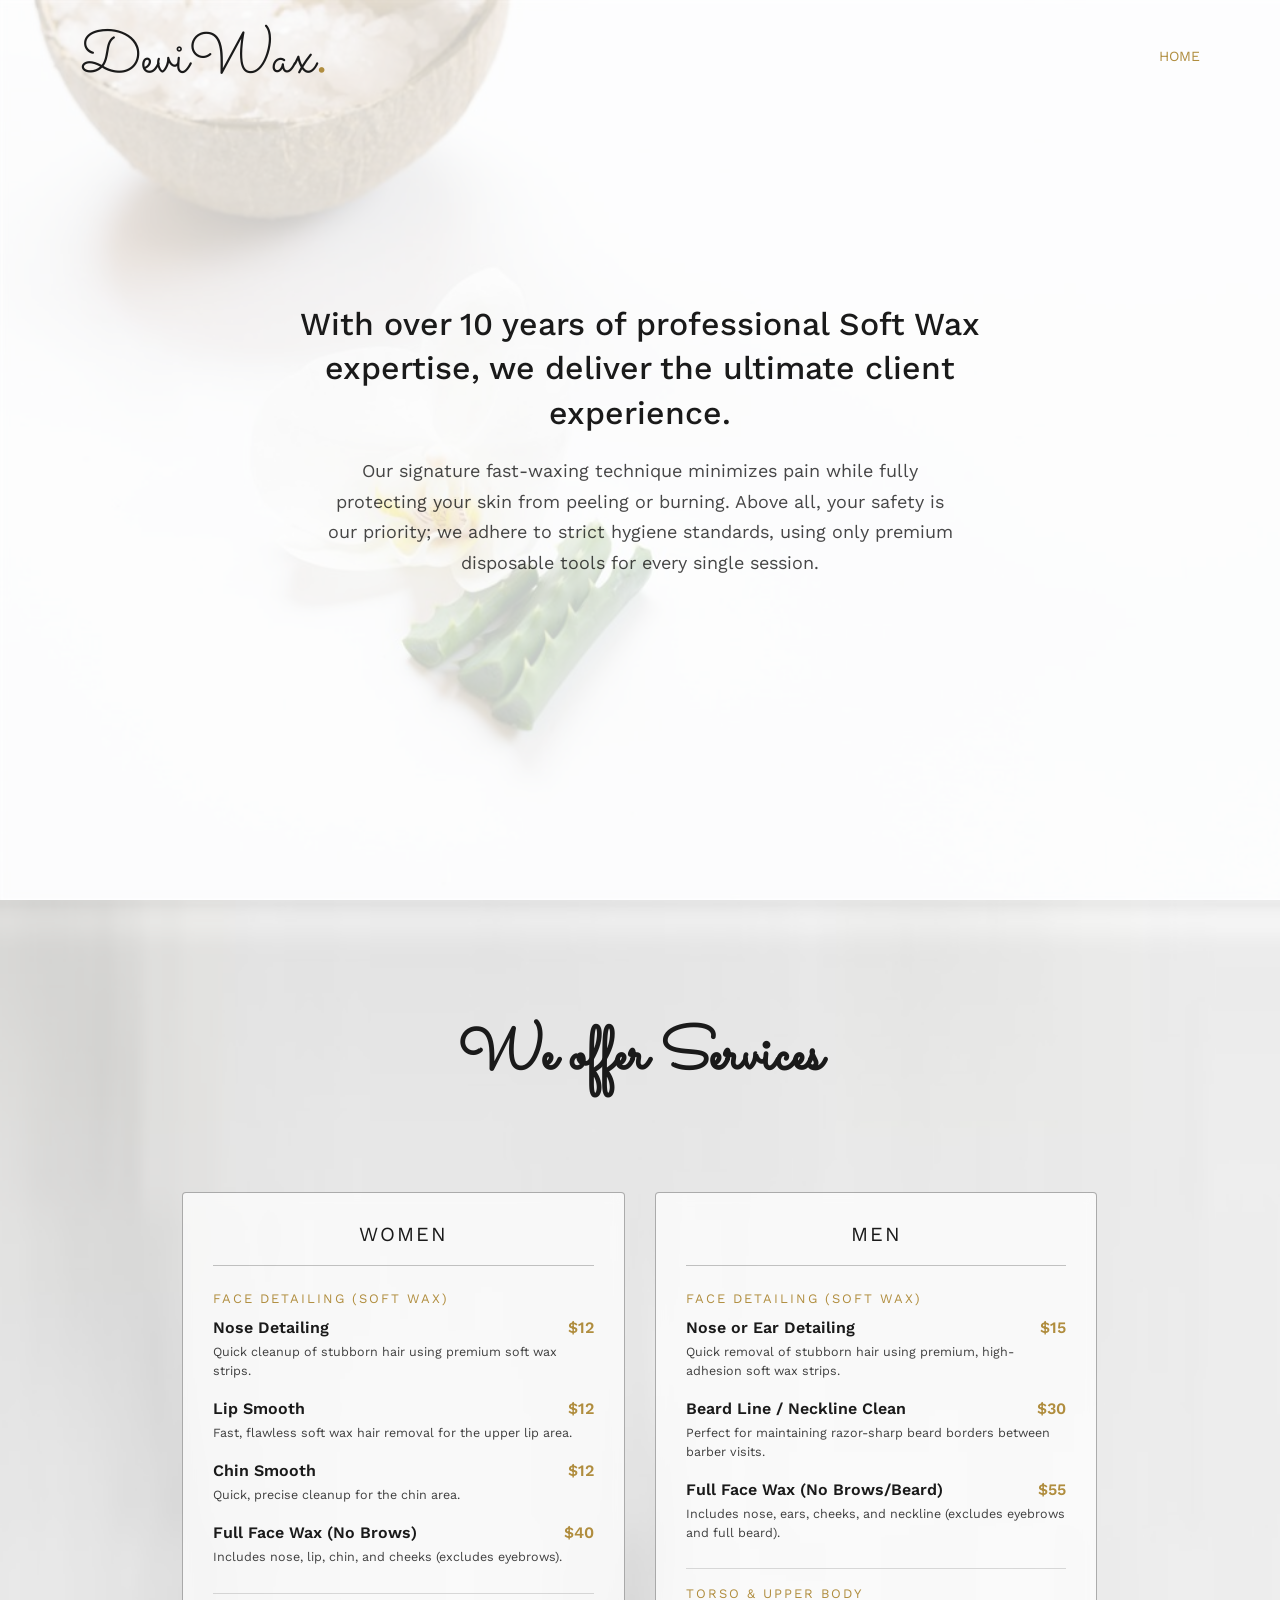
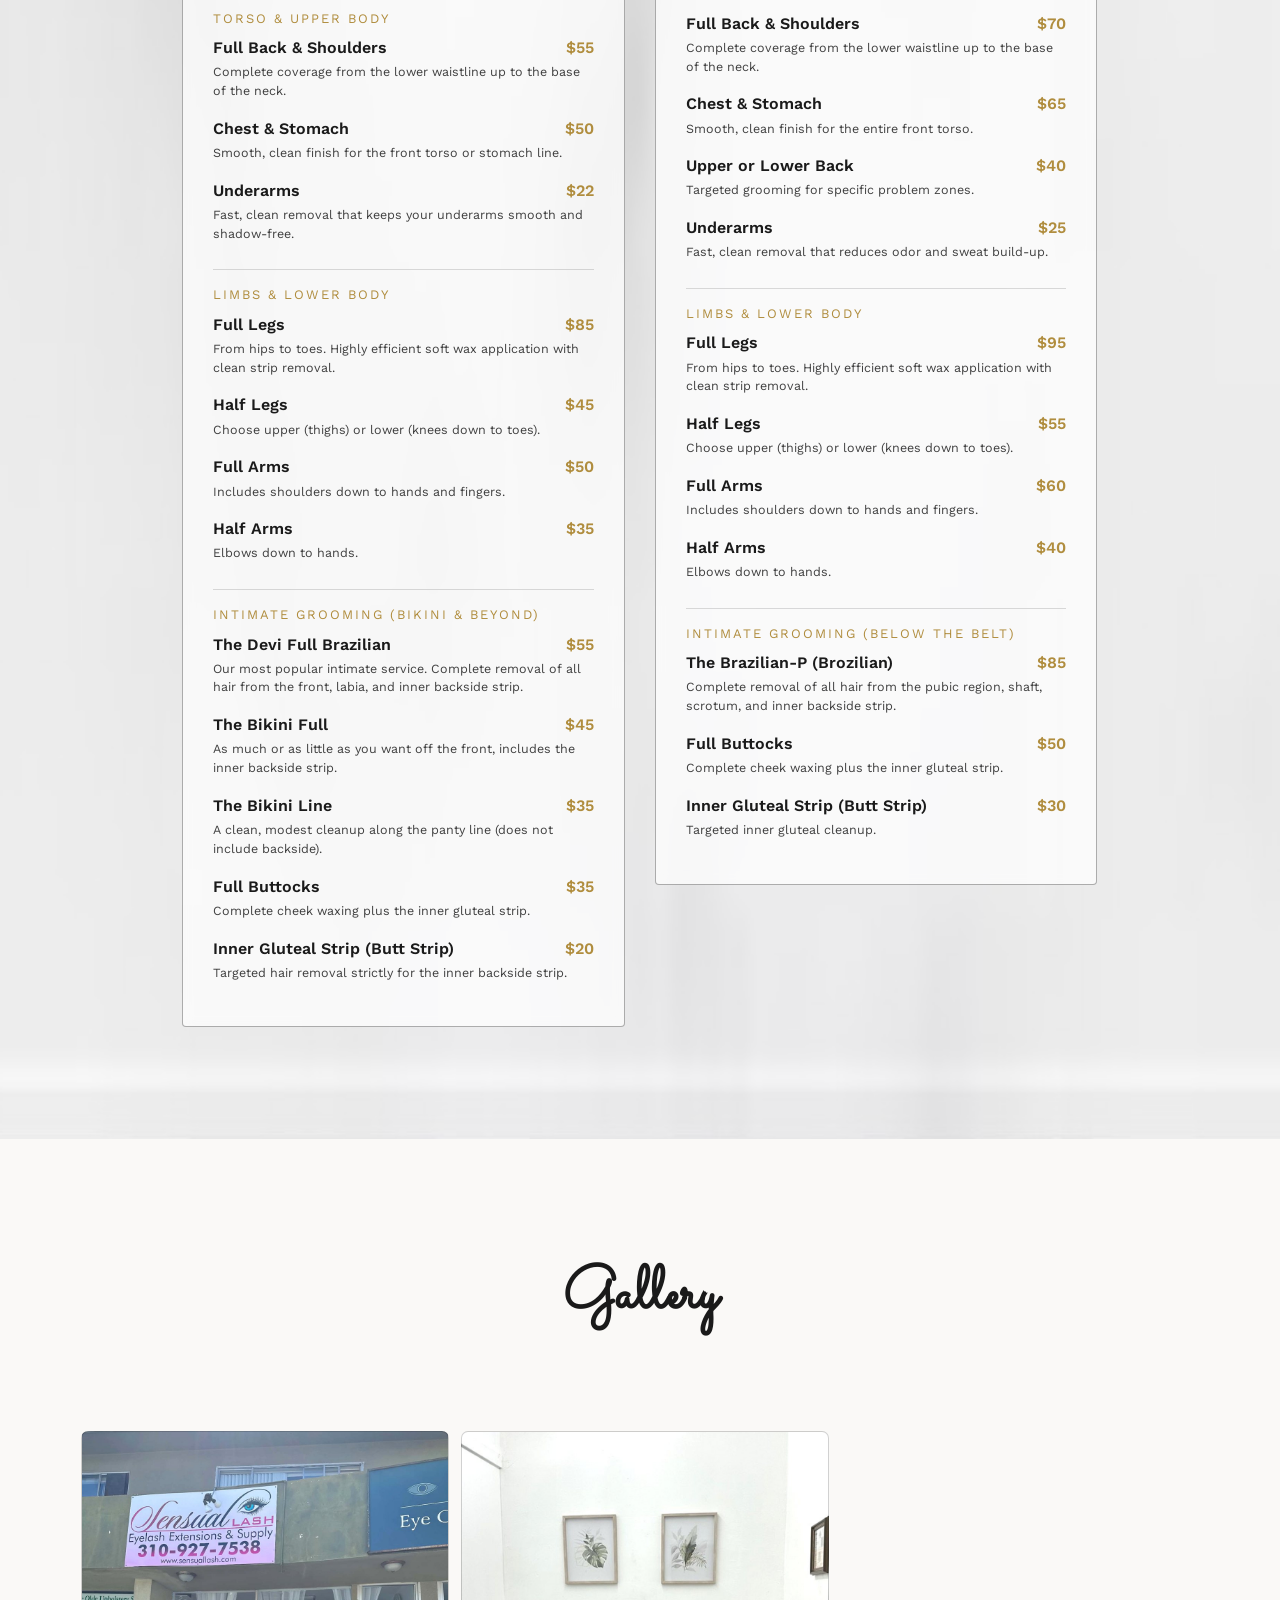
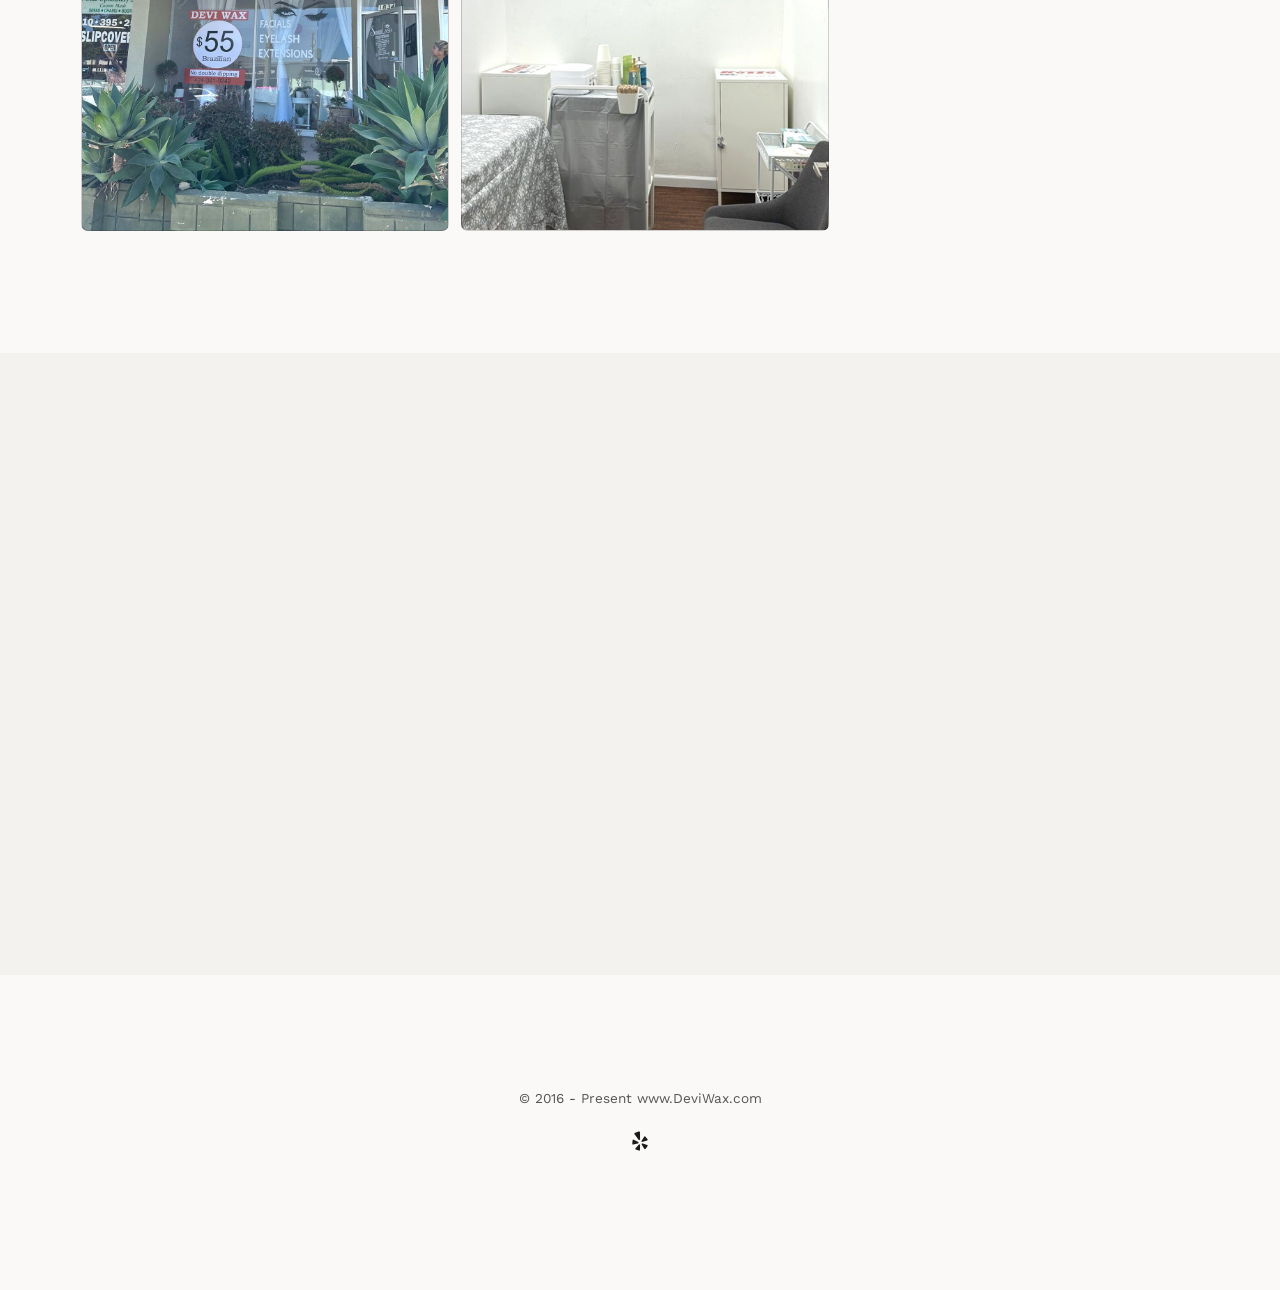
<file: httpdocs/index.html>
<!DOCTYPE html>
<!--[if lt IE 7]>      <html class="no-js lt-ie9 lt-ie8 lt-ie7"> <![endif]-->
<!--[if IE 7]>         <html class="no-js lt-ie9 lt-ie8"> <![endif]-->
<!--[if IE 8]>         <html class="no-js lt-ie9"> <![endif]-->
<!--[if gt IE 8]><!--> <html class="no-js"> <!--<![endif]-->
	<head>
	<meta charset="utf-8">
	<meta http-equiv="X-UA-Compatible" content="IE=edge">
	<title>DeviWax — Professional Soft Wax Studio in Santa Monica, CA</title>
	<meta name="viewport" content="width=device-width, initial-scale=1">
	<meta name="description" content="DeviWax — professional soft-wax hair removal studio for women and men in Santa Monica, CA. Face, body, and Brazilian waxing. Now operating inside Sensual Lashes at 1834 Lincoln Blvd. Call (424) 341-9242." />
	<meta name="keywords" content="DeviWax, waxing salon, soft wax, Brazilian wax, bikini wax, body waxing, hair removal, Santa Monica" />
	<link rel="canonical" href="https://deviwax.com/" />
	<script type="application/ld+json">
	{
		"@context": "https://schema.org",
		"@type": "BeautySalon",
		"name": "DeviWax",
		"description": "Professional body waxing studio specializing in soft-wax hair removal for women and men, operating inside Sensual Lashes in Santa Monica, CA.",
		"url": "https://deviwax.com/",
		"telephone": "+1-424-341-9242",
		"email": "Deviwaxsmc@gmail.com",
		"priceRange": "$12-$95",
		"address": {
			"@type": "PostalAddress",
			"streetAddress": "1834 Lincoln Blvd",
			"addressLocality": "Santa Monica",
			"addressRegion": "CA",
			"postalCode": "90404",
			"addressCountry": "US"
		}
	}
	</script>

  	<!-- Facebook and Twitter integration -->
	<meta property="og:title" content="DeviWax — Professional Soft Wax Studio"/>
	<meta property="og:image" content=""/>
	<meta property="og:url" content="https://deviwax.com/"/>
	<meta property="og:site_name" content="DeviWax"/>
	<meta property="og:description" content="Professional soft-wax hair removal studio inside Sensual Lashes, Santa Monica, CA. Call (424) 341-9242."/>
	<meta name="twitter:title" content="DeviWax — Professional Soft Wax Studio" />
	<meta name="twitter:image" content="" />
	<meta name="twitter:url" content="https://deviwax.com/" />
	<meta name="twitter:card" content="summary" />

	<link href='https://fonts.googleapis.com/css?family=Work+Sans:400,300,600,400italic,700' rel='stylesheet' type='text/css'>
	<link href="https://fonts.googleapis.com/css?family=Sacramento" rel="stylesheet">
	
	<!-- Animate.css -->
	<link rel="stylesheet" href="css/animate.css">
	<!-- Icomoon Icon Fonts-->
	<link rel="stylesheet" href="css/icomoon.css">
	<!-- Bootstrap  -->
	<link rel="stylesheet" href="css/bootstrap.css">

	<!-- Magnific Popup -->
	<link rel="stylesheet" href="css/magnific-popup.css">

	<!-- Owl Carousel  -->
	<link rel="stylesheet" href="css/owl.carousel.min.css">
	<link rel="stylesheet" href="css/owl.theme.default.min.css">

	<!-- Theme style  -->
	<link rel="stylesheet" href="css/style.css">
	<link rel="stylesheet" href="css/marble-theme.css">

	<!-- Modernizr JS -->
	<script src="js/modernizr-2.6.2.min.js"></script>
	<!-- FOR IE9 below -->
	<!--[if lt IE 9]>
	<script src="js/respond.min.js"></script>
	<![endif]-->

	</head>
	<body>
		
	<div class="fh5co-loader"></div>
	
	<div id="page">
	<nav class="fh5co-nav" role="navigation">
		<div class="container">
			<div class="row">
				<div class="col-xs-2">
					<div id="fh5co-logo"><a href="index.html">DeviWax<strong>.</strong></a></div>
				</div>
				<div class="col-xs-10 text-right menu-1">
					<ul>
						<li class="active"><a href="index.html">Home</a></li>
					</ul>
				</div>
			</div>
			
		</div>
	</nav>

	<header id="fh5co-header" class="fh5co-cover" role="banner" style="background-image:url(images/hero-spa.jpg);">
		<div class="overlay"></div>
		<div class="container">
			<div class="row">
				<div class="col-md-8 col-md-offset-2 text-center">
					<div class="display-t">
						<div class="display-tc animate-box" data-animate-effect="fadeIn">
							<h2>With over 10 years of professional Soft Wax expertise, we deliver the ultimate client experience.</h2>
							<p>Our signature fast-waxing technique minimizes pain while fully protecting your skin from peeling or burning. Above all, your safety is our priority; we adhere to strict hygiene standards, using only premium disposable tools for every single session.</p>
						</div>
					</div>
				</div>
			</div>
		</div>
	</header>


		<div id="fh5co-event" class="fh5co-bg" style="background-image:url(images/img_bg_3.jpg);">
		<div class="overlay"></div>
		<div class="container">
			<div class="row">
				<div class="col-md-8 col-md-offset-2 text-center fh5co-heading animate-box">
					<!--<span>Our Special Events</span>-->
					<h2>We offer Services</h2>
				</div>
			</div>
			<div class="row">
				<div class="display-t">
					<div class="display-tc">
						<div class="col-md-10 col-md-offset-1">
							<div class="col-md-6 col-sm-6 text-center">
								<div class="event-wrap animate-box">
									<h3>Women</h3>
									<h4 class="service-cat">Face Detailing (Soft Wax)</h4>
									<div class="service-item"><div class="service-row"><span class="service-name">Nose Detailing</span><span class="service-price">$12</span></div><p class="service-desc">Quick cleanup of stubborn hair using premium soft wax strips.</p></div>
									<div class="service-item"><div class="service-row"><span class="service-name">Lip Smooth</span><span class="service-price">$12</span></div><p class="service-desc">Fast, flawless soft wax hair removal for the upper lip area.</p></div>
									<div class="service-item"><div class="service-row"><span class="service-name">Chin Smooth</span><span class="service-price">$12</span></div><p class="service-desc">Quick, precise cleanup for the chin area.</p></div>
									<div class="service-item"><div class="service-row"><span class="service-name">Full Face Wax (No Brows)</span><span class="service-price">$40</span></div><p class="service-desc">Includes nose, lip, chin, and cheeks (excludes eyebrows).</p></div>
									<h4 class="service-cat">Torso &amp; Upper Body</h4>
									<div class="service-item"><div class="service-row"><span class="service-name">Full Back &amp; Shoulders</span><span class="service-price">$55</span></div><p class="service-desc">Complete coverage from the lower waistline up to the base of the neck.</p></div>
									<div class="service-item"><div class="service-row"><span class="service-name">Chest &amp; Stomach</span><span class="service-price">$50</span></div><p class="service-desc">Smooth, clean finish for the front torso or stomach line.</p></div>
									<div class="service-item"><div class="service-row"><span class="service-name">Underarms</span><span class="service-price">$22</span></div><p class="service-desc">Fast, clean removal that keeps your underarms smooth and shadow-free.</p></div>
									<h4 class="service-cat">Limbs &amp; Lower Body</h4>
									<div class="service-item"><div class="service-row"><span class="service-name">Full Legs</span><span class="service-price">$85</span></div><p class="service-desc">From hips to toes. Highly efficient soft wax application with clean strip removal.</p></div>
									<div class="service-item"><div class="service-row"><span class="service-name">Half Legs</span><span class="service-price">$45</span></div><p class="service-desc">Choose upper (thighs) or lower (knees down to toes).</p></div>
									<div class="service-item"><div class="service-row"><span class="service-name">Full Arms</span><span class="service-price">$50</span></div><p class="service-desc">Includes shoulders down to hands and fingers.</p></div>
									<div class="service-item"><div class="service-row"><span class="service-name">Half Arms</span><span class="service-price">$35</span></div><p class="service-desc">Elbows down to hands.</p></div>
									<h4 class="service-cat">Intimate Grooming (Bikini &amp; Beyond)</h4>
									<div class="service-item"><div class="service-row"><span class="service-name">The Devi Full Brazilian</span><span class="service-price">$55</span></div><p class="service-desc">Our most popular intimate service. Complete removal of all hair from the front, labia, and inner backside strip.</p></div>
									<div class="service-item"><div class="service-row"><span class="service-name">The Bikini Full</span><span class="service-price">$45</span></div><p class="service-desc">As much or as little as you want off the front, includes the inner backside strip.</p></div>
									<div class="service-item"><div class="service-row"><span class="service-name">The Bikini Line</span><span class="service-price">$35</span></div><p class="service-desc">A clean, modest cleanup along the panty line (does not include backside).</p></div>
									<div class="service-item"><div class="service-row"><span class="service-name">Full Buttocks</span><span class="service-price">$35</span></div><p class="service-desc">Complete cheek waxing plus the inner gluteal strip.</p></div>
									<div class="service-item"><div class="service-row"><span class="service-name">Inner Gluteal Strip (Butt Strip)</span><span class="service-price">$20</span></div><p class="service-desc">Targeted hair removal strictly for the inner backside strip.</p></div>
								</div>
							</div>
							<div class="col-md-6 col-sm-6 text-center">
								<div class="event-wrap animate-box">
									<h3>Men</h3>
									<h4 class="service-cat">Face Detailing (Soft Wax)</h4>
									<div class="service-item"><div class="service-row"><span class="service-name">Nose or Ear Detailing</span><span class="service-price">$15</span></div><p class="service-desc">Quick removal of stubborn hair using premium, high-adhesion soft wax strips.</p></div>
									<div class="service-item"><div class="service-row"><span class="service-name">Beard Line / Neckline Clean</span><span class="service-price">$30</span></div><p class="service-desc">Perfect for maintaining razor-sharp beard borders between barber visits.</p></div>
									<div class="service-item"><div class="service-row"><span class="service-name">Full Face Wax (No Brows/Beard)</span><span class="service-price">$55</span></div><p class="service-desc">Includes nose, ears, cheeks, and neckline (excludes eyebrows and full beard).</p></div>
									<h4 class="service-cat">Torso &amp; Upper Body</h4>
									<div class="service-item"><div class="service-row"><span class="service-name">Full Back &amp; Shoulders</span><span class="service-price">$70</span></div><p class="service-desc">Complete coverage from the lower waistline up to the base of the neck.</p></div>
									<div class="service-item"><div class="service-row"><span class="service-name">Chest &amp; Stomach</span><span class="service-price">$65</span></div><p class="service-desc">Smooth, clean finish for the entire front torso.</p></div>
									<div class="service-item"><div class="service-row"><span class="service-name">Upper or Lower Back</span><span class="service-price">$40</span></div><p class="service-desc">Targeted grooming for specific problem zones.</p></div>
									<div class="service-item"><div class="service-row"><span class="service-name">Underarms</span><span class="service-price">$25</span></div><p class="service-desc">Fast, clean removal that reduces odor and sweat build-up.</p></div>
									<h4 class="service-cat">Limbs &amp; Lower Body</h4>
									<div class="service-item"><div class="service-row"><span class="service-name">Full Legs</span><span class="service-price">$95</span></div><p class="service-desc">From hips to toes. Highly efficient soft wax application with clean strip removal.</p></div>
									<div class="service-item"><div class="service-row"><span class="service-name">Half Legs</span><span class="service-price">$55</span></div><p class="service-desc">Choose upper (thighs) or lower (knees down to toes).</p></div>
									<div class="service-item"><div class="service-row"><span class="service-name">Full Arms</span><span class="service-price">$60</span></div><p class="service-desc">Includes shoulders down to hands and fingers.</p></div>
									<div class="service-item"><div class="service-row"><span class="service-name">Half Arms</span><span class="service-price">$40</span></div><p class="service-desc">Elbows down to hands.</p></div>
									<h4 class="service-cat">Intimate Grooming (Below the Belt)</h4>
									<div class="service-item"><div class="service-row"><span class="service-name">The Brazilian-P (Brozilian)</span><span class="service-price">$85</span></div><p class="service-desc">Complete removal of all hair from the pubic region, shaft, scrotum, and inner backside strip.</p></div>
									<div class="service-item"><div class="service-row"><span class="service-name">Full Buttocks</span><span class="service-price">$50</span></div><p class="service-desc">Complete cheek waxing plus the inner gluteal strip.</p></div>
									<div class="service-item"><div class="service-row"><span class="service-name">Inner Gluteal Strip (Butt Strip)</span><span class="service-price">$30</span></div><p class="service-desc">Targeted inner gluteal cleanup.</p></div>
								</div>
							</div>
						</div>
					</div>
				</div>
			</div>
		</div>
	</div>


	<div id="fh5co-gallery" class="fh5co-section-gray">
		<div class="container">
			<div class="row">
				<div class="col-md-8 col-md-offset-2 text-center fh5co-heading animate-box">
					<h2>Gallery</h2>
				</div>
			</div>
			<div class="row row-bottom-padded-md">
				<div class="col-md-12">
					<ul id="fh5co-gallery-list">
						
						<li class="one-third animate-box" data-animate-effect="fadeIn" style="background-image: url(images/gallery_01.jpg); "> 	</li>
						<li class="one-third animate-box" data-animate-effect="fadeIn" style="background-image: url(images/gallery_05.jpg); "> 	</li>
						<li class="one-third animate-box" data-animate-effect="fadeIn" style="background-image: url(images/gallery_03.jpg); "> 	</li>

					</ul>		
				</div>
			</div>
		</div>
	</div>

	<div id="fh5co-contact" class="fh5co-section">
		<div class="container">
			<div class="row">
				<div class="col-md-8 col-md-offset-2 text-center fh5co-heading animate-box">
					<h2>Find Us</h2>
				</div>
			</div>
			<div class="row">
				<div class="col-md-6 col-md-offset-3 animate-box">
					<div class="fh5co-contact-info text-center">
						<h3>Contact Information</h3>
						<ul>
							<li class="address">1834 Lincoln Blvd, Santa Monica, CA 90404</li>
							<li class="phone">Call or text: <a href="tel:+14243419242">(424) 341-9242</a></li>
							<li class="email">Email: <a href="mailto:Deviwaxsmc@gmail.com">Deviwaxsmc@gmail.com</a></li>
						</ul>
					</div>
				</div>
			</div>
		</div>
	</div>

	<footer id="fh5co-footer" role="contentinfo">
		<div class="container">

			<div class="row copyright">
				<div class="col-md-12 text-center">
					<p>
						<small class="block">&copy; 2016 - Present www.DeviWax.com</small>
					</p>
					<p>
						<ul class="fh5co-social-icons">
							<li><a href="http://yelp.com/biz/max-wax-studio-santa-monica-3?utm_medium=badge_button&amp;utm_source=biz_review_badge" target=_blank><i class="icon-yelp"></i></a></li>
						</ul>
					</p>
				</div>
			</div>

		</div>
	</footer>
	</div>

	<div class="gototop js-top">
		<a href="#" class="js-gotop"><i class="icon-arrow-up"></i></a>
	</div>
	
	<!-- jQuery -->
	<script src="js/jquery.min.js"></script>
	<!-- jQuery Easing -->
	<script src="js/jquery.easing.1.3.js"></script>
	<!-- Bootstrap -->
	<script src="js/bootstrap.min.js"></script>
	<!-- Waypoints -->
	<script src="js/jquery.waypoints.min.js"></script>
	<!-- Carousel -->
	<script src="js/owl.carousel.min.js"></script>
	<!-- countTo -->
	<script src="js/jquery.countTo.js"></script>

	<!-- Stellar -->
	<script src="js/jquery.stellar.min.js"></script>
	<!-- Magnific Popup -->
	<script src="js/jquery.magnific-popup.min.js"></script>
	<script src="js/magnific-popup-options.js"></script>

	<!-- // <script src="https://cdnjs.cloudflare.com/ajax/libs/prism/0.0.1/prism.min.js"></script> -->
	<script src="js/simplyCountdown.js"></script>
	<!-- Main -->
	<script src="js/main.js"></script>

	<script>
    var d = new Date(new Date().getTime() + 200 * 120 * 120 * 2000);

    // default example
    simplyCountdown('.simply-countdown-one', {
        year: d.getFullYear(),
        month: d.getMonth() + 1,
        day: d.getDate()
    });

    //jQuery example
    $('#simply-countdown-losange').simplyCountdown({
        year: d.getFullYear(),
        month: d.getMonth() + 1,
        day: d.getDate(),
        enableUtc: false
    });
</script>

	</body>
</html>
</file>
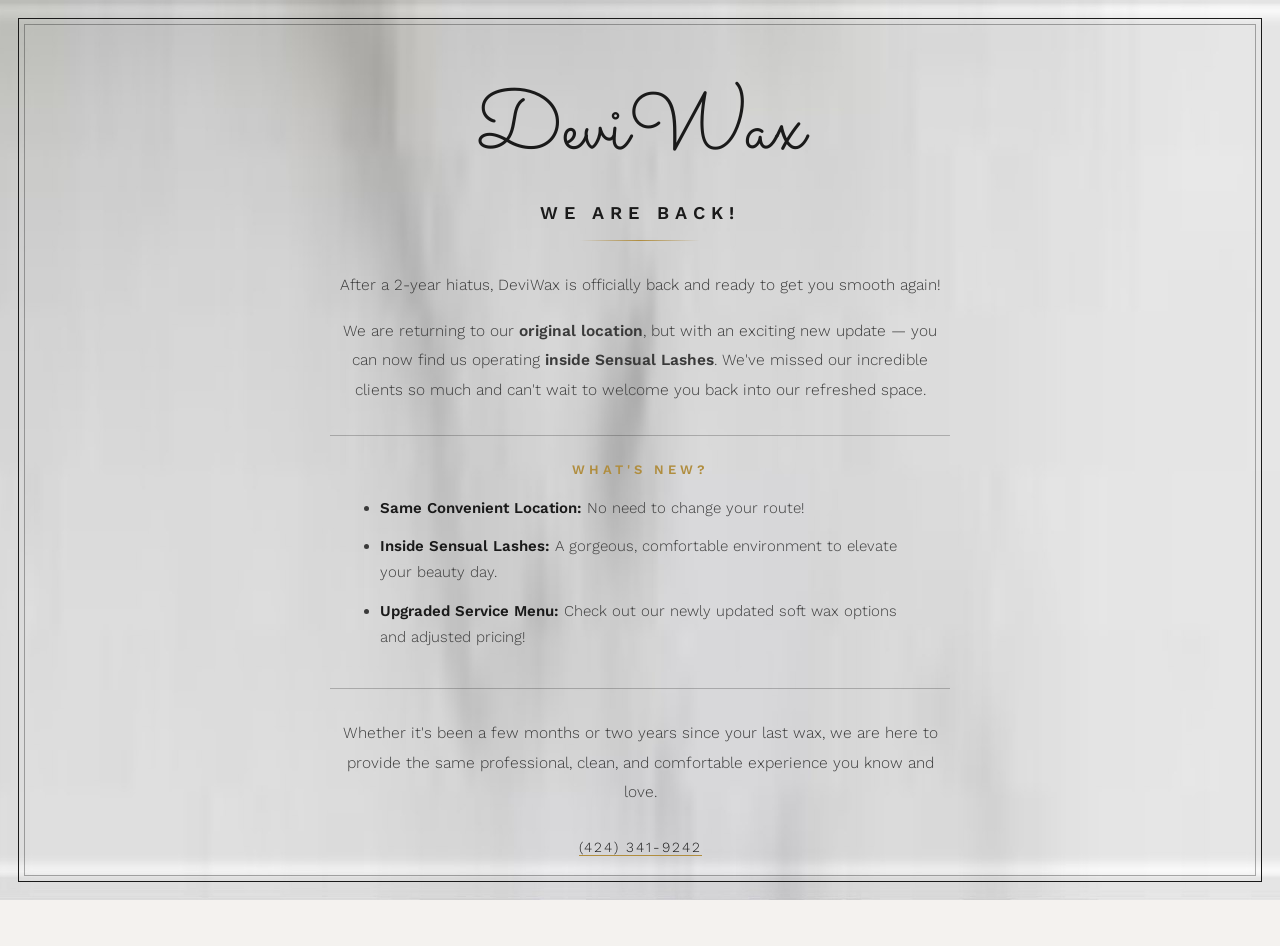
<file: httpdocs/coming-soon.html>
<!DOCTYPE html>
<html lang="en">
<head>
	<meta charset="utf-8">
	<meta http-equiv="X-UA-Compatible" content="IE=edge">
	<title>DeviWax — We're Back!</title>
	<meta name="viewport" content="width=device-width, initial-scale=1">
	<meta name="description" content="DeviWax — professional soft-wax hair removal studio in Santa Monica, CA. Now operating inside Sensual Lashes at 1834 Lincoln Blvd. Call (424) 341-9242 to book." />
	<link rel="canonical" href="https://deviwax.com/" />
	<script type="application/ld+json">
	{
		"@context": "https://schema.org",
		"@type": "BeautySalon",
		"name": "DeviWax",
		"description": "Professional body waxing studio specializing in soft-wax hair removal, operating inside Sensual Lashes in Santa Monica, CA.",
		"url": "https://deviwax.com/",
		"telephone": "+1-424-341-9242",
		"email": "Deviwaxsmc@gmail.com",
		"address": {
			"@type": "PostalAddress",
			"streetAddress": "1834 Lincoln Blvd",
			"addressLocality": "Santa Monica",
			"addressRegion": "CA",
			"postalCode": "90404",
			"addressCountry": "US"
		}
	}
	</script>
	<link href='https://fonts.googleapis.com/css?family=Work+Sans:400,300,600' rel='stylesheet' type='text/css'>
	<link href="https://fonts.googleapis.com/css?family=Sacramento" rel="stylesheet">
	<style>
		html, body {
			margin: 0;
			min-height: 100%;
		}
		body {
			background: url("images/marble.jpg") center/cover no-repeat fixed, #f4f2ef;
			font-family: 'Work Sans', sans-serif;
			font-weight: 300;
			color: #222;
			display: flex;
			align-items: center;
			justify-content: center;
			padding: 70px 24px;
		}
		/* thin double frame like the reference card */
		.frame {
			position: fixed;
			inset: 18px;
			border: 1px solid #1a1a1a;
			pointer-events: none;
		}
		.frame::after {
			content: "";
			position: absolute;
			inset: 5px;
			border: 1px solid rgba(26,26,26,.35);
		}
		.wrap {
			max-width: 620px;
			text-align: center;
		}
		h1 {
			font-family: 'Sacramento', cursive;
			font-size: 84px;
			font-weight: normal;
			margin: 0 0 4px;
			color: #1a1a1a;
		}
		.headline {
			font-size: 18px;
			font-weight: 600;
			letter-spacing: 6px;
			text-transform: uppercase;
			color: #1a1a1a;
			margin: 0 0 10px;
		}
		.divider {
			width: 120px;
			height: 1px;
			margin: 0 auto 30px;
			background: linear-gradient(90deg, transparent, #b08d3e, transparent);
		}
		p {
			font-size: 15.5px;
			line-height: 1.9;
			color: #3a3a3a;
			margin: 0 0 16px;
		}
		p b { font-weight: 600; }
		.whats-new {
			margin: 30px auto;
			padding: 26px 30px;
			border-top: 1px solid rgba(26,26,26,.25);
			border-bottom: 1px solid rgba(26,26,26,.25);
			text-align: left;
		}
		.whats-new h2 {
			font-size: 13px;
			font-weight: 600;
			letter-spacing: 4px;
			text-transform: uppercase;
			text-align: center;
			margin: 0 0 18px;
			color: #b08d3e;
		}
		.whats-new ul {
			margin: 0;
			padding-left: 20px;
		}
		.whats-new li {
			font-size: 15px;
			line-height: 1.75;
			color: #3a3a3a;
			margin-bottom: 12px;
		}
		.whats-new li b { font-weight: 600; color: #1a1a1a; }
		.contact {
			margin-top: 26px;
			font-size: 14px;
			letter-spacing: 2px;
			text-transform: uppercase;
			color: #555;
		}
		.contact a {
			color: #1a1a1a;
			text-decoration: none;
			border-bottom: 1px solid #b08d3e;
		}
	</style>
</head>
<body>
	<div class="frame"></div>
	<div class="wrap">
		<h1>DeviWax</h1>
		<p class="headline">We are back!</p>
		<div class="divider"></div>
		<p>After a 2-year hiatus, DeviWax is officially back and ready to get you smooth again!</p>
		<p>We are returning to our <b>original location</b>, but with an exciting new update &mdash; you can now find us operating <b>inside Sensual Lashes</b>. We've missed our incredible clients so much and can't wait to welcome you back into our refreshed space.</p>
		<div class="whats-new">
			<h2>What's New?</h2>
			<ul>
				<li><b>Same Convenient Location:</b> No need to change your route!</li>
				<li><b>Inside Sensual Lashes:</b> A gorgeous, comfortable environment to elevate your beauty day.</li>
				<li><b>Upgraded Service Menu:</b> Check out our newly updated soft wax options and adjusted pricing!</li>
			</ul>
		</div>
		<p>Whether it's been a few months or two years since your last wax, we are here to provide the same professional, clean, and comfortable experience you know and love.</p>
		<p class="contact"><a href="tel:+14243419242">(424) 341-9242</a></p>
	</div>
</body>
</html>
</file>
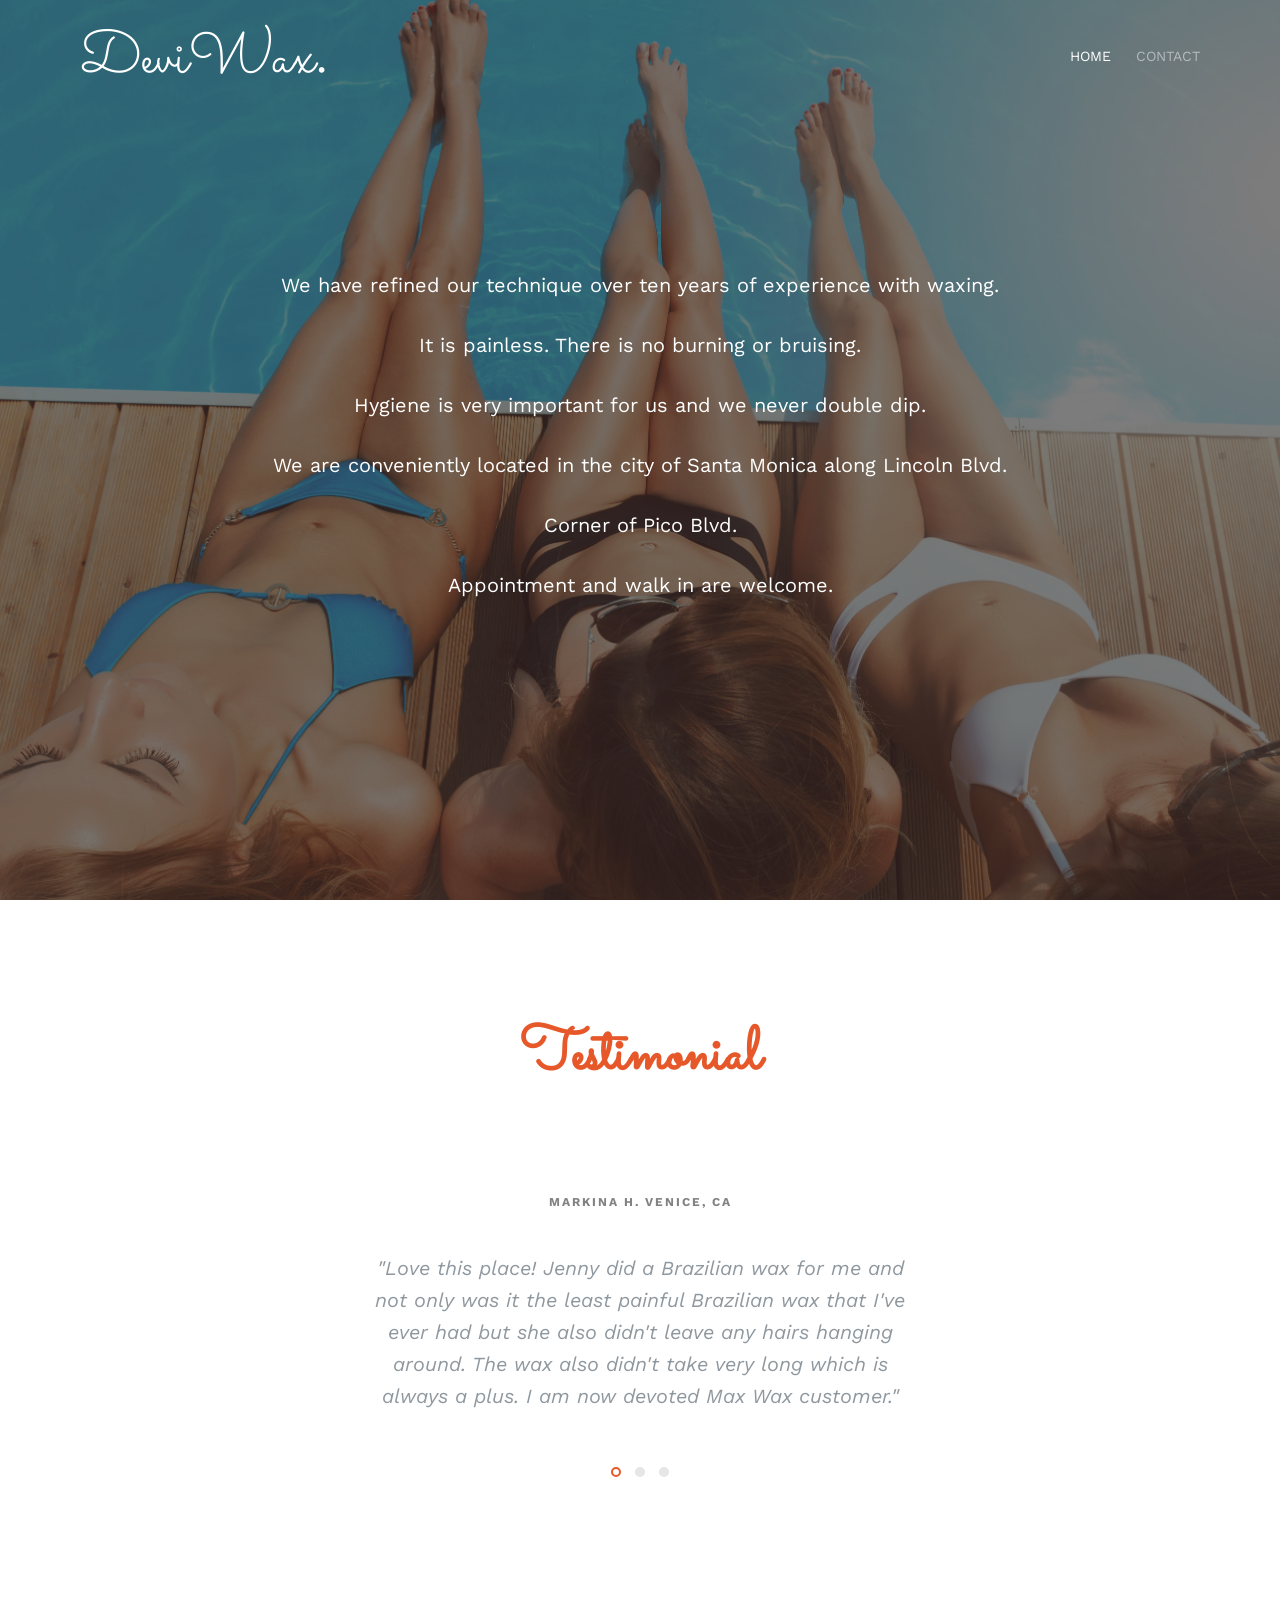
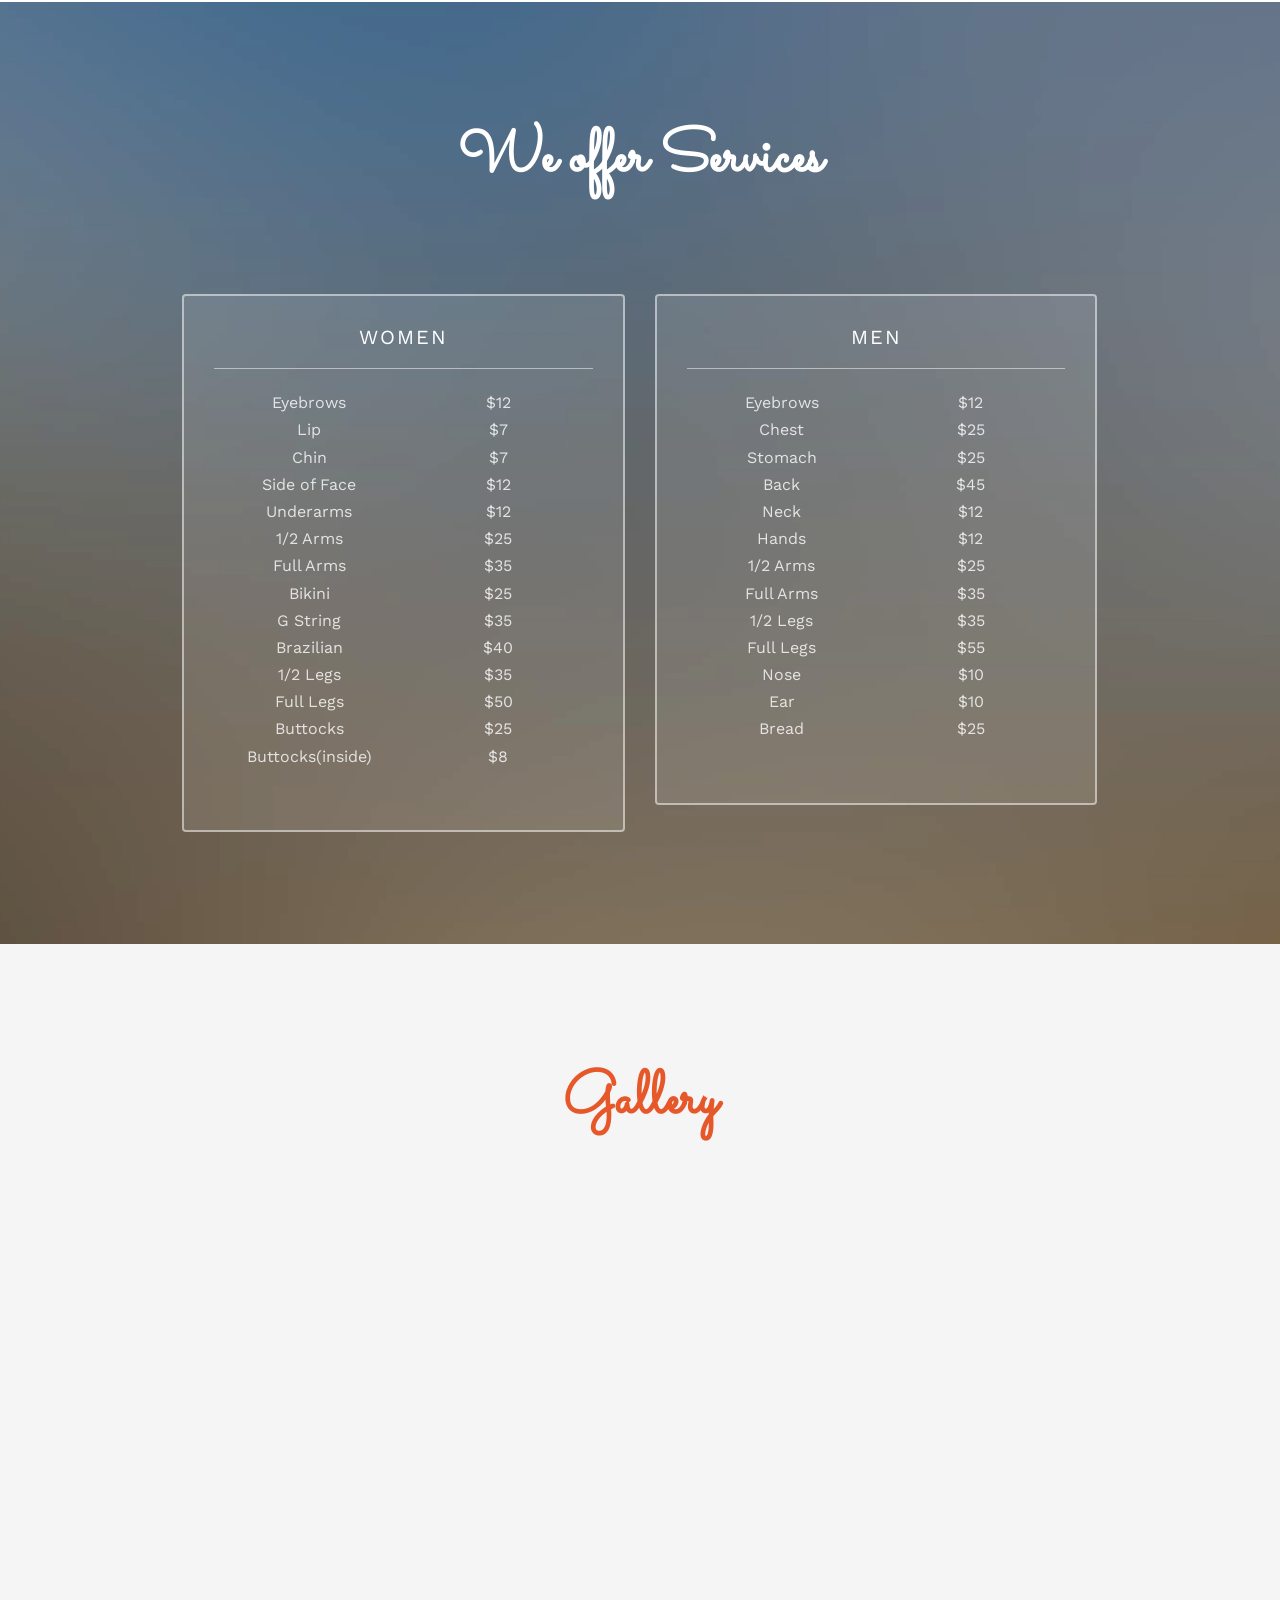
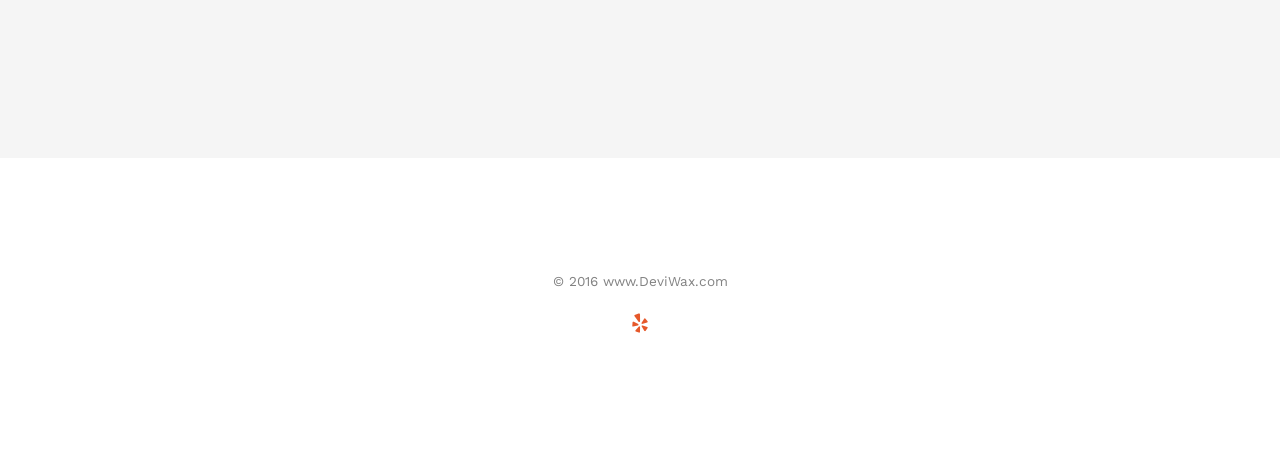
<file: httpdocs/index2.html>
<!DOCTYPE html>
<!--[if lt IE 7]>      <html class="no-js lt-ie9 lt-ie8 lt-ie7"> <![endif]-->
<!--[if IE 7]>         <html class="no-js lt-ie9 lt-ie8"> <![endif]-->
<!--[if IE 8]>         <html class="no-js lt-ie9"> <![endif]-->
<!--[if gt IE 8]><!--> <html class="no-js"> <!--<![endif]-->
	<head>
	<meta charset="utf-8">
	<meta http-equiv="X-UA-Compatible" content="IE=edge">
	<title>DeviWax</title>
	<meta name="viewport" content="width=device-width, initial-scale=1">
	<meta name="description" content="DeviWax" />
	<meta name="keywords" content="DeviWax" />


  	<!-- Facebook and Twitter integration -->
	<meta property="og:title" content=""/>
	<meta property="og:image" content=""/>
	<meta property="og:url" content=""/>
	<meta property="og:site_name" content=""/>
	<meta property="og:description" content=""/>
	<meta name="twitter:title" content="" />
	<meta name="twitter:image" content="" />
	<meta name="twitter:url" content="" />
	<meta name="twitter:card" content="" />

	<link href='https://fonts.googleapis.com/css?family=Work+Sans:400,300,600,400italic,700' rel='stylesheet' type='text/css'>
	<link href="https://fonts.googleapis.com/css?family=Sacramento" rel="stylesheet">
	
	<!-- Animate.css -->
	<link rel="stylesheet" href="css/animate.css">
	<!-- Icomoon Icon Fonts-->
	<link rel="stylesheet" href="css/icomoon.css">
	<!-- Bootstrap  -->
	<link rel="stylesheet" href="css/bootstrap.css">

	<!-- Magnific Popup -->
	<link rel="stylesheet" href="css/magnific-popup.css">

	<!-- Owl Carousel  -->
	<link rel="stylesheet" href="css/owl.carousel.min.css">
	<link rel="stylesheet" href="css/owl.theme.default.min.css">

	<!-- Theme style  -->
	<link rel="stylesheet" href="css/style.css">

	<!-- Modernizr JS -->
	<script src="js/modernizr-2.6.2.min.js"></script>
	<!-- FOR IE9 below -->
	<!--[if lt IE 9]>
	<script src="js/respond.min.js"></script>
	<![endif]-->

	</head>
	<body>
		
	<div class="fh5co-loader"></div>
	
	<div id="page">
	<nav class="fh5co-nav" role="navigation">
		<div class="container">
			<div class="row">
				<div class="col-xs-2">
					<div id="fh5co-logo"><a href="index.html">DeviWax<strong>.</strong></a></div>
				</div>
				<div class="col-xs-10 text-right menu-1">
					<ul>
						<li class="active"><a href="index.html">Home</a></li>
						<li><a href="contact.html">Contact</a></li>
					</ul>
				</div>
			</div>
			
		</div>
	</nav>

	<header id="fh5co-header" class="fh5co-cover" role="banner" style="background-image:url(images/leg-wax.jpg);" data-stellar-background-ratio="0.5">
		<div class="overlay"></div>
		<div class="container">
			<div class="row">
				<div class="col-md-8 col-md-offset-2 text-center">
					<div class="display-t">
						<div class="display-tc animate-box" data-animate-effect="fadeIn">
							<h2>We have refined our technique over ten years of experience with waxing.</h2>
							<h2>It is painless. There is no burning or bruising.</h2>
							<h2>Hygiene is very important for us and we never double dip.</h2>
							<h2>We are conveniently located in the city of Santa Monica along Lincoln Blvd.</h2>
							<h2>Corner of Pico Blvd.</h2>
							<h2>Appointment and walk in are welcome.</h2>
						</div>
					</div>
				</div>
			</div>
		</div>
	</header>

	<div id="fh5co-testimonial">
		<div class="container">
			<div class="row">
				<div class="row animate-box">
					<div class="col-md-8 col-md-offset-2 text-center fh5co-heading">
						<!--<span>xx</span>-->
						<h2>Testimonial</h2>
					</div>
				</div>
				<div class="row">
					<div class="col-md-12 animate-box">
						<div class="wrap-testimony">
							<div class="owl-carousel-fullwidth">
								<div class="item">
									<div class="testimony-slide active text-center">
										<span>Markina H.  Venice, CA</span>
										<blockquote>
											<p>"Love this place! Jenny did a Brazilian wax for me and not only was it the least painful Brazilian wax that I've ever had but she also didn't leave any hairs hanging around. The wax also didn't take very long which is always a plus. I am now devoted Max Wax customer."</p>
										</blockquote>
									</div>
								</div>
								<div class="item">
									<div class="testimony-slide active text-center">
										<span>Jordan Ariel 2  Torrance, CA</span>
										<blockquote>
											<p>"I saw a sign for this new little waxing studio as I was driving home from work and decided to give it a try. The service was great! Everyone is so nice and very professional. They did a good job. I'd reccomend it to anyone!"</p>
										</blockquote>
									</div>
								</div>
								<div class="item">
									<div class="testimony-slide active text-center">
										<span>Taia C. Los Angeles ,CA</span>
										<blockquote>
											<p>"You cannot beat the Brazilian wax you get for the price!  It's very reasonable and Jenny does a great job!  My last Aestetician left the State and I was hesitant about doing the spread Eagle for just anyone but Jenny made me feel very comfortable.  She doesn't use the Blue Hard wax (which I kind of miss because you just get a closer wax) but she does a great job with the Honey wax so I'm very satisfied!"</p>
										</blockquote>
									</div>
								</div>
							</div>
						</div>
					</div>
				</div>
			</div>
		</div>
	</div>

		<div id="fh5co-event" class="fh5co-bg" style="background-image:url(images/img_bg_3.jpg);">
		<div class="overlay"></div>
		<div class="container">
			<div class="row">
				<div class="col-md-8 col-md-offset-2 text-center fh5co-heading animate-box">
					<!--<span>Our Special Events</span>-->
					<h2>We offer Services</h2>
				</div>
			</div>
			<div class="row">
				<div class="display-t">
					<div class="display-tc">
						<div class="col-md-10 col-md-offset-1">
							<div class="col-md-6 col-sm-6 text-center">
								<div class="event-wrap animate-box">
									<h3>Women</h3>
									<div class="event-col">
										<!--<i class="icon-clock"></i>-->
										<span>Eyebrows</span>
										<span>Lip</span>
										<span>Chin</span>
										<span>Side of Face</span>
										<span>Underarms</span>
										<span>1/2 Arms</span>
										<span>Full Arms</span>
										<span>Bikini</span>
										<span>G String</span>
										<span>Brazilian</span>
										<span>1/2 Legs</span>
										<span>Full Legs</span>
										<span>Buttocks</span>
										<span>Buttocks(inside) </span>
									</div>
									<div class="event-col">
										<!--<i class="icon-calendar"></i>-->
										<span> $12</span>
										<span>$7</span>
										<span>$7</span>
										<span>$12</span>
										<span>$12</span>
										<span>$25</span>
										<span>$35</span>
										<span>$25</span>
										<span>$35</span>
										<span>$40</span>
										<span>$35</span>
										<span>$50</span>
										<span>$25</span>
										<span>$8</span>
									</div>					
									<!--<p></p>-->
								</div>
							</div>
							<div class="col-md-6 col-sm-6 text-center">
								<div class="event-wrap animate-box">
									<h3>Men</h3>
									<div class="event-col">
										<!--<i class="icon-clock"></i>-->
										<span>Eyebrows</span>
										<span>Chest</span>
										<span>Stomach</span>
										<span>Back</span>
										<span>Neck</span>
										<span>Hands</span>
										<span>1/2 Arms</span>
										<span>Full Arms</span>
										<span>1/2 Legs</span>
										<span>Full Legs</span>
										<span>Nose</span>
										<span>Ear</span>
										<span>Bread</span>
									</div>
									<div class="event-col">
										<!--<i class="icon-calendar"></i>-->
										<span>$12</span>
										<span>$25</span>
										<span>$25</span>
										<span>$45</span>
										<span>$12</span>
										<span>$12</span>
										<span>$25</span>
										<span>$35</span>
										<span>$35</span>
										<span>$55</span>
										<span>$10</span>
										<span>$10</span>
										<span>$25</span>
									</div>
									<!--<p></p>-->
								</div>
							</div>
						</div>
					</div>
				</div>
			</div>
		</div>
	</div>


	<div id="fh5co-gallery" class="fh5co-section-gray">
		<div class="container">
			<div class="row">
				<div class="col-md-8 col-md-offset-2 text-center fh5co-heading animate-box">
					<h2>Gallery</h2>
				</div>
			</div>
			<div class="row row-bottom-padded-md">
				<div class="col-md-12">
					<ul id="fh5co-gallery-list">
						
						<li class="one-third animate-box" data-animate-effect="fadeIn" style="background-image: url(images/gallery_01.jpg); "> 	</li>
						<li class="one-third animate-box" data-animate-effect="fadeIn" style="background-image: url(images/gallery_02.jpg); "> 	</li>

					</ul>		
				</div>
			</div>
		</div>
	</div>

	<footer id="fh5co-footer" role="contentinfo">
		<div class="container">

			<div class="row copyright">
				<div class="col-md-12 text-center">
					<p>
						<small class="block">&copy; 2016 www.DeviWax.com</small>
					</p>
					<p>
						<ul class="fh5co-social-icons">
							<li><a href="http://yelp.com/biz/max-wax-studio-santa-monica-3?utm_medium=badge_button&amp;utm_source=biz_review_badge" target=_blank><i class="icon-yelp"></i></a></li>
						</ul>
					</p>
				</div>
			</div>

		</div>
	</footer>
	</div>

	<div class="gototop js-top">
		<a href="#" class="js-gotop"><i class="icon-arrow-up"></i></a>
	</div>
	
	<!-- jQuery -->
	<script src="js/jquery.min.js"></script>
	<!-- jQuery Easing -->
	<script src="js/jquery.easing.1.3.js"></script>
	<!-- Bootstrap -->
	<script src="js/bootstrap.min.js"></script>
	<!-- Waypoints -->
	<script src="js/jquery.waypoints.min.js"></script>
	<!-- Carousel -->
	<script src="js/owl.carousel.min.js"></script>
	<!-- countTo -->
	<script src="js/jquery.countTo.js"></script>

	<!-- Stellar -->
	<script src="js/jquery.stellar.min.js"></script>
	<!-- Magnific Popup -->
	<script src="js/jquery.magnific-popup.min.js"></script>
	<script src="js/magnific-popup-options.js"></script>

	<!-- // <script src="https://cdnjs.cloudflare.com/ajax/libs/prism/0.0.1/prism.min.js"></script> -->
	<script src="js/simplyCountdown.js"></script>
	<!-- Main -->
	<script src="js/main.js"></script>

	<script>
    var d = new Date(new Date().getTime() + 200 * 120 * 120 * 2000);

    // default example
    simplyCountdown('.simply-countdown-one', {
        year: d.getFullYear(),
        month: d.getMonth() + 1,
        day: d.getDate()
    });

    //jQuery example
    $('#simply-countdown-losange').simplyCountdown({
        year: d.getFullYear(),
        month: d.getMonth() + 1,
        day: d.getDate(),
        enableUtc: false
    });
</script>

	</body>
</html>
</file>
<file: httpdocs/css/icomoon.css>
@font-face {
  font-family: 'icomoon';
  src:  url('../fonts/icomoon/icomoon.eot?6iuir');
  src:  url('../fonts/icomoon/icomoon.eot?6iuir#iefix') format('embedded-opentype'),
    url('../fonts/icomoon/icomoon.ttf?6iuir') format('truetype'),
    url('../fonts/icomoon/icomoon.woff?6iuir') format('woff'),
    url('../fonts/icomoon/icomoon.svg?6iuir#icomoon') format('svg');
  font-weight: normal;
  font-style: normal;
}

[class^="icon-"], [class*=" icon-"] {
  /* use !important to prevent issues with browser extensions that change fonts */
  font-family: 'icomoon' !important;
  speak: none;
  font-style: normal;
  font-weight: normal;
  font-variant: normal;
  text-transform: none;
  line-height: 1;

  /* Better Font Rendering =========== */
  -webkit-font-smoothing: antialiased;
  -moz-osx-font-smoothing: grayscale;
}

.icon-eye:before {
  content: "\e000";
}
.icon-paper-clip:before {
  content: "\e001";
}
.icon-mail:before {
  content: "\e002";
}
.icon-toggle:before {
  content: "\e003";
}
.icon-layout:before {
  content: "\e004";
}
.icon-link:before {
  content: "\e005";
}
.icon-bell:before {
  content: "\e006";
}
.icon-lock:before {
  content: "\e007";
}
.icon-unlock:before {
  content: "\e008";
}
.icon-ribbon:before {
  content: "\e009";
}
.icon-image:before {
  content: "\e010";
}
.icon-signal:before {
  content: "\e011";
}
.icon-target:before {
  content: "\e012";
}
.icon-clipboard:before {
  content: "\e013";
}
.icon-clock:before {
  content: "\e014";
}
.icon-watch:before {
  content: "\e015";
}
.icon-air-play:before {
  content: "\e016";
}
.icon-camera:before {
  content: "\e017";
}
.icon-video:before {
  content: "\e018";
}
.icon-disc:before {
  content: "\e019";
}
.icon-printer:before {
  content: "\e020";
}
.icon-monitor:before {
  content: "\e021";
}
.icon-server:before {
  content: "\e022";
}
.icon-cog:before {
  content: "\e023";
}
.icon-heart:before {
  content: "\e024";
}
.icon-paragraph:before {
  content: "\e025";
}
.icon-align-justify:before {
  content: "\e026";
}
.icon-align-left:before {
  content: "\e027";
}
.icon-align-center:before {
  content: "\e028";
}
.icon-align-right:before {
  content: "\e029";
}
.icon-book:before {
  content: "\e030";
}
.icon-layers:before {
  content: "\e031";
}
.icon-stack:before {
  content: "\e032";
}
.icon-stack-2:before {
  content: "\e033";
}
.icon-paper:before {
  content: "\e034";
}
.icon-paper-stack:before {
  content: "\e035";
}
.icon-search:before {
  content: "\e036";
}
.icon-zoom-in:before {
  content: "\e037";
}
.icon-zoom-out:before {
  content: "\e038";
}
.icon-reply:before {
  content: "\e039";
}
.icon-circle-plus:before {
  content: "\e040";
}
.icon-circle-minus:before {
  content: "\e041";
}
.icon-circle-check:before {
  content: "\e042";
}
.icon-circle-cross:before {
  content: "\e043";
}
.icon-square-plus:before {
  content: "\e044";
}
.icon-square-minus:before {
  content: "\e045";
}
.icon-square-check:before {
  content: "\e046";
}
.icon-square-cross:before {
  content: "\e047";
}
.icon-microphone:before {
  content: "\e048";
}
.icon-record:before {
  content: "\e049";
}
.icon-skip-back:before {
  content: "\e050";
}
.icon-rewind:before {
  content: "\e051";
}
.icon-play:before {
  content: "\e052";
}
.icon-pause:before {
  content: "\e053";
}
.icon-stop:before {
  content: "\e054";
}
.icon-fast-forward:before {
  content: "\e055";
}
.icon-skip-forward:before {
  content: "\e056";
}
.icon-shuffle:before {
  content: "\e057";
}
.icon-repeat:before {
  content: "\e058";
}
.icon-folder:before {
  content: "\e059";
}
.icon-umbrella:before {
  content: "\e060";
}
.icon-moon:before {
  content: "\e061";
}
.icon-thermometer:before {
  content: "\e062";
}
.icon-drop:before {
  content: "\e063";
}
.icon-sun:before {
  content: "\e064";
}
.icon-cloud:before {
  content: "\e065";
}
.icon-cloud-upload:before {
  content: "\e066";
}
.icon-cloud-download:before {
  content: "\e067";
}
.icon-upload:before {
  content: "\e068";
}
.icon-download:before {
  content: "\e069";
}
.icon-location:before {
  content: "\e070";
}
.icon-location-2:before {
  content: "\e071";
}
.icon-map:before {
  content: "\e072";
}
.icon-battery:before {
  content: "\e073";
}
.icon-head:before {
  content: "\e074";
}
.icon-briefcase:before {
  content: "\e075";
}
.icon-speech-bubble:before {
  content: "\e076";
}
.icon-anchor:before {
  content: "\e077";
}
.icon-globe:before {
  content: "\e078";
}
.icon-box:before {
  content: "\e079";
}
.icon-reload:before {
  content: "\e080";
}
.icon-share:before {
  content: "\e081";
}
.icon-marquee:before {
  content: "\e082";
}
.icon-marquee-plus:before {
  content: "\e083";
}
.icon-marquee-minus:before {
  content: "\e084";
}
.icon-tag:before {
  content: "\e085";
}
.icon-power:before {
  content: "\e086";
}
.icon-command:before {
  content: "\e087";
}
.icon-alt:before {
  content: "\e088";
}
.icon-esc:before {
  content: "\e089";
}
.icon-bar-graph:before {
  content: "\e090";
}
.icon-bar-graph-2:before {
  content: "\e091";
}
.icon-pie-graph:before {
  content: "\e092";
}
.icon-star:before {
  content: "\e093";
}
.icon-arrow-left:before {
  content: "\e094";
}
.icon-arrow-right:before {
  content: "\e095";
}
.icon-arrow-up:before {
  content: "\e096";
}
.icon-arrow-down:before {
  content: "\e097";
}
.icon-volume:before {
  content: "\e098";
}
.icon-mute:before {
  content: "\e099";
}
.icon-content-right:before {
  content: "\e100";
}
.icon-content-left:before {
  content: "\e101";
}
.icon-grid:before {
  content: "\e102";
}
.icon-grid-2:before {
  content: "\e103";
}
.icon-columns:before {
  content: "\e104";
}
.icon-loader:before {
  content: "\e105";
}
.icon-bag:before {
  content: "\e106";
}
.icon-ban:before {
  content: "\e107";
}
.icon-flag:before {
  content: "\e108";
}
.icon-trash:before {
  content: "\e109";
}
.icon-expand:before {
  content: "\e110";
}
.icon-contract:before {
  content: "\e111";
}
.icon-maximize:before {
  content: "\e112";
}
.icon-minimize:before {
  content: "\e113";
}
.icon-plus:before {
  content: "\e114";
}
.icon-minus:before {
  content: "\e115";
}
.icon-check:before {
  content: "\e116";
}
.icon-cross:before {
  content: "\e117";
}
.icon-move:before {
  content: "\e118";
}
.icon-delete:before {
  content: "\e119";
}
.icon-menu:before {
  content: "\e120";
}
.icon-archive:before {
  content: "\e121";
}
.icon-inbox:before {
  content: "\e122";
}
.icon-outbox:before {
  content: "\e123";
}
.icon-file:before {
  content: "\e124";
}
.icon-file-add:before {
  content: "\e125";
}
.icon-file-subtract:before {
  content: "\e126";
}
.icon-help:before {
  content: "\e127";
}
.icon-open:before {
  content: "\e128";
}
.icon-ellipsis:before {
  content: "\e129";
}
.icon-add-to-list:before {
  content: "\e900";
}
.icon-classic-computer:before {
  content: "\e901";
}
.icon-controller-fast-backward:before {
  content: "\e902";
}
.icon-creative-commons-attribution:before {
  content: "\e903";
}
.icon-creative-commons-noderivs:before {
  content: "\e904";
}
.icon-creative-commons-noncommercial-eu:before {
  content: "\e905";
}
.icon-creative-commons-noncommercial-us:before {
  content: "\e906";
}
.icon-creative-commons-public-domain:before {
  content: "\e907";
}
.icon-creative-commons-remix:before {
  content: "\e908";
}
.icon-creative-commons-share:before {
  content: "\e909";
}
.icon-creative-commons-sharealike:before {
  content: "\e90a";
}
.icon-creative-commons:before {
  content: "\e90b";
}
.icon-document-landscape:before {
  content: "\e90c";
}
.icon-remove-user:before {
  content: "\e90d";
}
.icon-warning:before {
  content: "\e90e";
}
.icon-arrow-bold-down:before {
  content: "\e90f";
}
.icon-arrow-bold-left:before {
  content: "\e910";
}
.icon-arrow-bold-right:before {
  content: "\e911";
}
.icon-arrow-bold-up:before {
  content: "\e912";
}
.icon-arrow-down2:before {
  content: "\e913";
}
.icon-arrow-left2:before {
  content: "\e914";
}
.icon-arrow-long-down:before {
  content: "\e915";
}
.icon-arrow-long-left:before {
  content: "\e916";
}
.icon-arrow-long-right:before {
  content: "\e917";
}
.icon-arrow-long-up:before {
  content: "\e918";
}
.icon-arrow-right2:before {
  content: "\e919";
}
.icon-arrow-up2:before {
  content: "\e91a";
}
.icon-arrow-with-circle-down:before {
  content: "\e91b";
}
.icon-arrow-with-circle-left:before {
  content: "\e91c";
}
.icon-arrow-with-circle-right:before {
  content: "\e91d";
}
.icon-arrow-with-circle-up:before {
  content: "\e91e";
}
.icon-bookmark:before {
  content: "\e91f";
}
.icon-bookmarks:before {
  content: "\e920";
}
.icon-chevron-down:before {
  content: "\e921";
}
.icon-chevron-left:before {
  content: "\e922";
}
.icon-chevron-right:before {
  content: "\e923";
}
.icon-chevron-small-down:before {
  content: "\e924";
}
.icon-chevron-small-left:before {
  content: "\e925";
}
.icon-chevron-small-right:before {
  content: "\e926";
}
.icon-chevron-small-up:before {
  content: "\e927";
}
.icon-chevron-thin-down:before {
  content: "\e928";
}
.icon-chevron-thin-left:before {
  content: "\e929";
}
.icon-chevron-thin-right:before {
  content: "\e92a";
}
.icon-chevron-thin-up:before {
  content: "\e92b";
}
.icon-chevron-up:before {
  content: "\e92c";
}
.icon-chevron-with-circle-down:before {
  content: "\e92d";
}
.icon-chevron-with-circle-left:before {
  content: "\e92e";
}
.icon-chevron-with-circle-right:before {
  content: "\e92f";
}
.icon-chevron-with-circle-up:before {
  content: "\e930";
}
.icon-cloud2:before {
  content: "\e931";
}
.icon-controller-fast-forward:before {
  content: "\e932";
}
.icon-controller-jump-to-start:before {
  content: "\e933";
}
.icon-controller-next:before {
  content: "\e934";
}
.icon-controller-paus:before {
  content: "\e935";
}
.icon-controller-play:before {
  content: "\e936";
}
.icon-controller-record:before {
  content: "\e937";
}
.icon-controller-stop:before {
  content: "\e938";
}
.icon-controller-volume:before {
  content: "\e939";
}
.icon-dot-single:before {
  content: "\e93a";
}
.icon-dots-three-horizontal:before {
  content: "\e93b";
}
.icon-dots-three-vertical:before {
  content: "\e93c";
}
.icon-dots-two-horizontal:before {
  content: "\e93d";
}
.icon-dots-two-vertical:before {
  content: "\e93e";
}
.icon-download2:before {
  content: "\e93f";
}
.icon-emoji-flirt:before {
  content: "\e940";
}
.icon-flow-branch:before {
  content: "\e941";
}
.icon-flow-cascade:before {
  content: "\e942";
}
.icon-flow-line:before {
  content: "\e943";
}
.icon-flow-parallel:before {
  content: "\e944";
}
.icon-flow-tree:before {
  content: "\e945";
}
.icon-install:before {
  content: "\e946";
}
.icon-layers2:before {
  content: "\e947";
}
.icon-open-book:before {
  content: "\e948";
}
.icon-resize-100:before {
  content: "\e949";
}
.icon-resize-full-screen:before {
  content: "\e94a";
}
.icon-save:before {
  content: "\e94b";
}
.icon-select-arrows:before {
  content: "\e94c";
}
.icon-sound-mute:before {
  content: "\e94d";
}
.icon-sound:before {
  content: "\e94e";
}
.icon-trash2:before {
  content: "\e94f";
}
.icon-triangle-down:before {
  content: "\e950";
}
.icon-triangle-left:before {
  content: "\e951";
}
.icon-triangle-right:before {
  content: "\e952";
}
.icon-triangle-up:before {
  content: "\e953";
}
.icon-uninstall:before {
  content: "\e954";
}
.icon-upload-to-cloud:before {
  content: "\e955";
}
.icon-upload2:before {
  content: "\e956";
}
.icon-add-user:before {
  content: "\e957";
}
.icon-address:before {
  content: "\e958";
}
.icon-adjust:before {
  content: "\e959";
}
.icon-air:before {
  content: "\e95a";
}
.icon-aircraft-landing:before {
  content: "\e95b";
}
.icon-aircraft-take-off:before {
  content: "\e95c";
}
.icon-aircraft:before {
  content: "\e95d";
}
.icon-align-bottom:before {
  content: "\e95e";
}
.icon-align-horizontal-middle:before {
  content: "\e95f";
}
.icon-align-left2:before {
  content: "\e960";
}
.icon-align-right2:before {
  content: "\e961";
}
.icon-align-top:before {
  content: "\e962";
}
.icon-align-vertical-middle:before {
  content: "\e963";
}
.icon-archive2:before {
  content: "\e964";
}
.icon-area-graph:before {
  content: "\e965";
}
.icon-attachment:before {
  content: "\e966";
}
.icon-awareness-ribbon:before {
  content: "\e967";
}
.icon-back-in-time:before {
  content: "\e968";
}
.icon-back:before {
  content: "\e969";
}
.icon-bar-graph2:before {
  content: "\e96a";
}
.icon-battery2:before {
  content: "\e96b";
}
.icon-beamed-note:before {
  content: "\e96c";
}
.icon-bell2:before {
  content: "\e96d";
}
.icon-blackboard:before {
  content: "\e96e";
}
.icon-block:before {
  content: "\e96f";
}
.icon-book2:before {
  content: "\e970";
}
.icon-bowl:before {
  content: "\e971";
}
.icon-box2:before {
  content: "\e972";
}
.icon-briefcase2:before {
  content: "\e973";
}
.icon-browser:before {
  content: "\e974";
}
.icon-brush:before {
  content: "\e975";
}
.icon-bucket:before {
  content: "\e976";
}
.icon-cake:before {
  content: "\e977";
}
.icon-calculator:before {
  content: "\e978";
}
.icon-calendar:before {
  content: "\e979";
}
.icon-camera2:before {
  content: "\e97a";
}
.icon-ccw:before {
  content: "\e97b";
}
.icon-chat:before {
  content: "\e97c";
}
.icon-check2:before {
  content: "\e97d";
}
.icon-circle-with-cross:before {
  content: "\e97e";
}
.icon-circle-with-minus:before {
  content: "\e97f";
}
.icon-circle-with-plus:before {
  content: "\e980";
}
.icon-circle:before {
  content: "\e981";
}
.icon-circular-graph:before {
  content: "\e982";
}
.icon-clapperboard:before {
  content: "\e983";
}
.icon-clipboard2:before {
  content: "\e984";
}
.icon-clock2:before {
  content: "\e985";
}
.icon-code:before {
  content: "\e986";
}
.icon-cog2:before {
  content: "\e987";
}
.icon-colours:before {
  content: "\e988";
}
.icon-compass:before {
  content: "\e989";
}
.icon-copy:before {
  content: "\e98a";
}
.icon-credit-card:before {
  content: "\e98b";
}
.icon-credit:before {
  content: "\e98c";
}
.icon-cross2:before {
  content: "\e98d";
}
.icon-cup:before {
  content: "\e98e";
}
.icon-cw:before {
  content: "\e98f";
}
.icon-cycle:before {
  content: "\e990";
}
.icon-database:before {
  content: "\e991";
}
.icon-dial-pad:before {
  content: "\e992";
}
.icon-direction:before {
  content: "\e993";
}
.icon-document:before {
  content: "\e994";
}
.icon-documents:before {
  content: "\e995";
}
.icon-drink:before {
  content: "\e996";
}
.icon-drive:before {
  content: "\e997";
}
.icon-drop2:before {
  content: "\e998";
}
.icon-edit:before {
  content: "\e999";
}
.icon-email:before {
  content: "\e99a";
}
.icon-emoji-happy:before {
  content: "\e99b";
}
.icon-emoji-neutral:before {
  content: "\e99c";
}
.icon-emoji-sad:before {
  content: "\e99d";
}
.icon-erase:before {
  content: "\e99e";
}
.icon-eraser:before {
  content: "\e99f";
}
.icon-export:before {
  content: "\e9a0";
}
.icon-eye2:before {
  content: "\e9a1";
}
.icon-feather:before {
  content: "\e9a2";
}
.icon-flag2:before {
  content: "\e9a3";
}
.icon-flash:before {
  content: "\e9a4";
}
.icon-flashlight:before {
  content: "\e9a5";
}
.icon-flat-brush:before {
  content: "\e9a6";
}
.icon-folder-images:before {
  content: "\e9a7";
}
.icon-folder-music:before {
  content: "\e9a8";
}
.icon-folder-video:before {
  content: "\e9a9";
}
.icon-folder2:before {
  content: "\e9aa";
}
.icon-forward:before {
  content: "\e9ab";
}
.icon-funnel:before {
  content: "\e9ac";
}
.icon-game-controller:before {
  content: "\e9ad";
}
.icon-gauge:before {
  content: "\e9ae";
}
.icon-globe2:before {
  content: "\e9af";
}
.icon-graduation-cap:before {
  content: "\e9b0";
}
.icon-grid2:before {
  content: "\e9b1";
}
.icon-hair-cross:before {
  content: "\e9b2";
}
.icon-hand:before {
  content: "\e9b3";
}
.icon-heart-outlined:before {
  content: "\e9b4";
}
.icon-heart2:before {
  content: "\e9b5";
}
.icon-help-with-circle:before {
  content: "\e9b6";
}
.icon-help2:before {
  content: "\e9b7";
}
.icon-home:before {
  content: "\e9b8";
}
.icon-hour-glass:before {
  content: "\e9b9";
}
.icon-image-inverted:before {
  content: "\e9ba";
}
.icon-image2:before {
  content: "\e9bb";
}
.icon-images:before {
  content: "\e9bc";
}
.icon-inbox2:before {
  content: "\e9bd";
}
.icon-infinity:before {
  content: "\e9be";
}
.icon-info-with-circle:before {
  content: "\e9bf";
}
.icon-info:before {
  content: "\e9c0";
}
.icon-key:before {
  content: "\e9c1";
}
.icon-keyboard:before {
  content: "\e9c2";
}
.icon-lab-flask:before {
  content: "\e9c3";
}
.icon-landline:before {
  content: "\e9c4";
}
.icon-language:before {
  content: "\e9c5";
}
.icon-laptop:before {
  content: "\e9c6";
}
.icon-leaf:before {
  content: "\e9c7";
}
.icon-level-down:before {
  content: "\e9c8";
}
.icon-level-up:before {
  content: "\e9c9";
}
.icon-lifebuoy:before {
  content: "\e9ca";
}
.icon-light-bulb:before {
  content: "\e9cb";
}
.icon-light-down:before {
  content: "\e9cc";
}
.icon-light-up:before {
  content: "\e9cd";
}
.icon-line-graph:before {
  content: "\e9ce";
}
.icon-link2:before {
  content: "\e9cf";
}
.icon-list:before {
  content: "\e9d0";
}
.icon-location-pin:before {
  content: "\e9d1";
}
.icon-location2:before {
  content: "\e9d2";
}
.icon-lock-open:before {
  content: "\e9d3";
}
.icon-lock2:before {
  content: "\e9d4";
}
.icon-log-out:before {
  content: "\e9d5";
}
.icon-login:before {
  content: "\e9d6";
}
.icon-loop:before {
  content: "\e9d7";
}
.icon-magnet:before {
  content: "\e9d8";
}
.icon-magnifying-glass:before {
  content: "\e9d9";
}
.icon-mail2:before {
  content: "\e9da";
}
.icon-man:before {
  content: "\e9db";
}
.icon-map2:before {
  content: "\e9dc";
}
.icon-mask:before {
  content: "\e9dd";
}
.icon-medal:before {
  content: "\e9de";
}
.icon-megaphone:before {
  content: "\e9df";
}
.icon-menu2:before {
  content: "\e9e0";
}
.icon-message:before {
  content: "\e9e1";
}
.icon-mic:before {
  content: "\e9e2";
}
.icon-minus2:before {
  content: "\e9e3";
}
.icon-mobile:before {
  content: "\e9e4";
}
.icon-modern-mic:before {
  content: "\e9e5";
}
.icon-moon2:before {
  content: "\e9e6";
}
.icon-mouse:before {
  content: "\e9e7";
}
.icon-music:before {
  content: "\e9e8";
}
.icon-network:before {
  content: "\e9e9";
}
.icon-new-message:before {
  content: "\e9ea";
}
.icon-new:before {
  content: "\e9eb";
}
.icon-news:before {
  content: "\e9ec";
}
.icon-note:before {
  content: "\e9ed";
}
.icon-notification:before {
  content: "\e9ee";
}
.icon-old-mobile:before {
  content: "\e9ef";
}
.icon-old-phone:before {
  content: "\e9f0";
}
.icon-palette:before {
  content: "\e9f1";
}
.icon-paper-plane:before {
  content: "\e9f2";
}
.icon-pencil:before {
  content: "\e9f3";
}
.icon-phone:before {
  content: "\e9f4";
}
.icon-pie-chart:before {
  content: "\e9f5";
}
.icon-pin:before {
  content: "\e9f6";
}
.icon-plus2:before {
  content: "\e9f7";
}
.icon-popup:before {
  content: "\e9f8";
}
.icon-power-plug:before {
  content: "\e9f9";
}
.icon-price-ribbon:before {
  content: "\e9fa";
}
.icon-price-tag:before {
  content: "\e9fb";
}
.icon-print:before {
  content: "\e9fc";
}
.icon-progress-empty:before {
  content: "\e9fd";
}
.icon-progress-full:before {
  content: "\e9fe";
}
.icon-progress-one:before {
  content: "\e9ff";
}
.icon-progress-two:before {
  content: "\ea00";
}
.icon-publish:before {
  content: "\ea01";
}
.icon-quote:before {
  content: "\ea02";
}
.icon-radio:before {
  content: "\ea03";
}
.icon-reply-all:before {
  content: "\ea04";
}
.icon-reply2:before {
  content: "\ea05";
}
.icon-retweet:before {
  content: "\ea06";
}
.icon-rocket:before {
  content: "\ea07";
}
.icon-round-brush:before {
  content: "\ea08";
}
.icon-rss:before {
  content: "\ea09";
}
.icon-ruler:before {
  content: "\ea0a";
}
.icon-scissors:before {
  content: "\ea0b";
}
.icon-share-alternitive:before {
  content: "\ea0c";
}
.icon-share2:before {
  content: "\ea0d";
}
.icon-shareable:before {
  content: "\ea0e";
}
.icon-shield:before {
  content: "\ea0f";
}
.icon-shop:before {
  content: "\ea10";
}
.icon-shopping-bag:before {
  content: "\ea11";
}
.icon-shopping-basket:before {
  content: "\ea12";
}
.icon-shopping-cart:before {
  content: "\ea13";
}
.icon-shuffle2:before {
  content: "\ea14";
}
.icon-signal2:before {
  content: "\ea15";
}
.icon-sound-mix:before {
  content: "\ea16";
}
.icon-sports-club:before {
  content: "\ea17";
}
.icon-spreadsheet:before {
  content: "\ea18";
}
.icon-squared-cross:before {
  content: "\ea19";
}
.icon-squared-minus:before {
  content: "\ea1a";
}
.icon-squared-plus:before {
  content: "\ea1b";
}
.icon-star-outlined:before {
  content: "\ea1c";
}
.icon-star2:before {
  content: "\ea1d";
}
.icon-stopwatch:before {
  content: "\ea1e";
}
.icon-suitcase:before {
  content: "\ea1f";
}
.icon-swap:before {
  content: "\ea20";
}
.icon-sweden:before {
  content: "\ea21";
}
.icon-switch:before {
  content: "\ea22";
}
.icon-tablet:before {
  content: "\ea23";
}
.icon-tag2:before {
  content: "\ea24";
}
.icon-text-document-inverted:before {
  content: "\ea25";
}
.icon-text-document:before {
  content: "\ea26";
}
.icon-text:before {
  content: "\ea27";
}
.icon-thermometer2:before {
  content: "\ea28";
}
.icon-thumbs-down:before {
  content: "\ea29";
}
.icon-thumbs-up:before {
  content: "\ea2a";
}
.icon-thunder-cloud:before {
  content: "\ea2b";
}
.icon-ticket:before {
  content: "\ea2c";
}
.icon-time-slot:before {
  content: "\ea2d";
}
.icon-tools:before {
  content: "\ea2e";
}
.icon-traffic-cone:before {
  content: "\ea2f";
}
.icon-tree:before {
  content: "\ea30";
}
.icon-trophy:before {
  content: "\ea31";
}
.icon-tv:before {
  content: "\ea32";
}
.icon-typing:before {
  content: "\ea33";
}
.icon-unread:before {
  content: "\ea34";
}
.icon-untag:before {
  content: "\ea35";
}
.icon-user:before {
  content: "\ea36";
}
.icon-users:before {
  content: "\ea37";
}
.icon-v-card:before {
  content: "\ea38";
}
.icon-video2:before {
  content: "\ea39";
}
.icon-vinyl:before {
  content: "\ea3a";
}
.icon-voicemail:before {
  content: "\ea3b";
}
.icon-wallet:before {
  content: "\ea3c";
}
.icon-water:before {
  content: "\ea3d";
}
.icon-px-with-circle:before {
  content: "\ea3e";
}
.icon-px:before {
  content: "\ea3f";
}
.icon-basecamp:before {
  content: "\ea40";
}
.icon-behance:before {
  content: "\ea41";
}
.icon-creative-cloud:before {
  content: "\ea42";
}
.icon-dropbox:before {
  content: "\ea43";
}
.icon-evernote:before {
  content: "\ea44";
}
.icon-flattr:before {
  content: "\ea45";
}
.icon-foursquare:before {
  content: "\ea46";
}
.icon-google-drive:before {
  content: "\ea47";
}
.icon-google-hangouts:before {
  content: "\ea48";
}
.icon-grooveshark:before {
  content: "\ea49";
}
.icon-icloud:before {
  content: "\ea4a";
}
.icon-mixi:before {
  content: "\ea4b";
}
.icon-onedrive:before {
  content: "\ea4c";
}
.icon-paypal:before {
  content: "\ea4d";
}
.icon-picasa:before {
  content: "\ea4e";
}
.icon-qq:before {
  content: "\ea4f";
}
.icon-rdio-with-circle:before {
  content: "\ea50";
}
.icon-renren:before {
  content: "\ea51";
}
.icon-scribd:before {
  content: "\ea52";
}
.icon-sina-weibo:before {
  content: "\ea53";
}
.icon-skype-with-circle:before {
  content: "\ea54";
}
.icon-skype:before {
  content: "\ea55";
}
.icon-slideshare:before {
  content: "\ea56";
}
.icon-smashing:before {
  content: "\ea57";
}
.icon-soundcloud:before {
  content: "\ea58";
}
.icon-spotify-with-circle:before {
  content: "\ea59";
}
.icon-spotify:before {
  content: "\ea5a";
}
.icon-swarm:before {
  content: "\ea5b";
}
.icon-vine-with-circle:before {
  content: "\ea5c";
}
.icon-vine:before {
  content: "\ea5d";
}
.icon-vk-alternitive:before {
  content: "\ea5e";
}
.icon-vk-with-circle:before {
  content: "\ea5f";
}
.icon-vk:before {
  content: "\ea60";
}
.icon-xing-with-circle:before {
  content: "\ea61";
}
.icon-xing:before {
  content: "\ea62";
}
.icon-yelp:before {
  content: "\ea63";
}
.icon-dribbble-with-circle:before {
  content: "\ea64";
}
.icon-dribbble:before {
  content: "\ea65";
}
.icon-facebook-with-circle:before {
  content: "\ea66";
}
.icon-facebook:before {
  content: "\ea67";
}
.icon-flickr-with-circle:before {
  content: "\ea68";
}
.icon-flickr:before {
  content: "\ea69";
}
.icon-github-with-circle:before {
  content: "\ea6a";
}
.icon-github:before {
  content: "\ea6b";
}
.icon-google-with-circle:before {
  content: "\ea6c";
}
.icon-google:before {
  content: "\ea6d";
}
.icon-instagram-with-circle:before {
  content: "\ea6e";
}
.icon-instagram:before {
  content: "\ea6f";
}
.icon-lastfm-with-circle:before {
  content: "\ea70";
}
.icon-lastfm:before {
  content: "\ea71";
}
.icon-linkedin-with-circle:before {
  content: "\ea72";
}
.icon-linkedin:before {
  content: "\ea73";
}
.icon-pinterest-with-circle:before {
  content: "\ea74";
}
.icon-pinterest:before {
  content: "\ea75";
}
.icon-rdio:before {
  content: "\ea76";
}
.icon-stumbleupon-with-circle:before {
  content: "\ea77";
}
.icon-stumbleupon:before {
  content: "\ea78";
}
.icon-tumblr-with-circle:before {
  content: "\ea79";
}
.icon-tumblr:before {
  content: "\ea7a";
}
.icon-twitter-with-circle:before {
  content: "\ea7b";
}
.icon-twitter:before {
  content: "\ea7c";
}
.icon-vimeo-with-circle:before {
  content: "\ea7d";
}
.icon-vimeo:before {
  content: "\ea7e";
}
.icon-youtube-with-circle:before {
  content: "\ea7f";
}
.icon-youtube:before {
  content: "\ea80";
}
</file>
<file: httpdocs/css/style.css>
@font-face {
  font-family: 'icomoon';
  src: url("../fonts/icomoon/icomoon.eot?srf3rx");
  src: url("../fonts/icomoon/icomoon.eot?srf3rx#iefix") format("embedded-opentype"), url("../fonts/icomoon/icomoon.ttf?srf3rx") format("truetype"), url("../fonts/icomoon/icomoon.woff?srf3rx") format("woff"), url("../fonts/icomoon/icomoon.svg?srf3rx#icomoon") format("svg");
  font-weight: normal;
  font-style: normal;
}
/* =======================================================
*
* 	Template Style 
*
* ======================================================= */
body {
  font-family: "Work Sans", Arial, sans-serif;
  font-weight: 400;
  font-size: 16px;
  line-height: 1.7;
  color: #828282;
  background: #fff;
}

#page {
  position: relative;
  overflow-x: hidden;
  width: 100%;
  height: 100%;
  -webkit-transition: 0.5s;
  -o-transition: 0.5s;
  transition: 0.5s;
}
.offcanvas #page {
  overflow: hidden;
  position: absolute;
}
.offcanvas #page:after {
  -webkit-transition: 2s;
  -o-transition: 2s;
  transition: 2s;
  position: absolute;
  top: 0;
  right: 0;
  bottom: 0;
  left: 0;
  z-index: 101;
  background: rgba(0, 0, 0, 0.7);
  content: "";
}

a {
  color: #E6582A;
  -webkit-transition: 0.5s;
  -o-transition: 0.5s;
  transition: 0.5s;
}
a:hover, a:active, a:focus {
  color: #E6582A;
  outline: none;
  text-decoration: none;
}

p {
  margin-bottom: 20px;
}

h1, h2, h3, h4, h5, h6, figure {
  color: #000;
  font-family: "Work Sans", Arial, sans-serif;
  font-weight: 400;
  margin: 0 0 20px 0;
}

::-webkit-selection {
  color: #fff;
  background: #E6582A;
}

::-moz-selection {
  color: #fff;
  background: #E6582A;
}

::selection {
  color: #fff;
  background: #E6582A;
}

.fh5co-nav {
  position: absolute;
  top: 0;
  margin: 0;
  padding: 0;
  width: 100%;
  padding: 40px 0;
  z-index: 1001;
}
@media screen and (max-width: 768px) {
  .fh5co-nav {
    padding: 20px 0;
  }
}
.fh5co-nav #fh5co-logo {
  font-size: 60px;
  margin: 0;
  padding: 0;
  line-height: 40px;
  font-family: "Sacramento", Arial, serif;
}
.fh5co-nav a {
  padding: 5px 10px;
  color: #fff;
}
@media screen and (max-width: 768px) {
  .fh5co-nav .menu-1, .fh5co-nav .menu-2 {
    display: none;
  }
}
.fh5co-nav ul {
  padding: 0;
  margin: 2px 0 0 0;
}
.fh5co-nav ul li {
  padding: 0;
  margin: 0;
  list-style: none;
  display: inline;
}
.fh5co-nav ul li a {
  font-size: 14px;
  padding: 30px 10px;
  text-transform: uppercase;
  color: rgba(255, 255, 255, 0.5);
  -webkit-transition: 0.5s;
  -o-transition: 0.5s;
  transition: 0.5s;
}
.fh5co-nav ul li a:hover, .fh5co-nav ul li a:focus, .fh5co-nav ul li a:active {
  color: white;
}
.fh5co-nav ul li.has-dropdown {
  position: relative;
}
.fh5co-nav ul li.has-dropdown .dropdown {
  width: 130px;
  -webkit-box-shadow: 0px 14px 33px -9px rgba(0, 0, 0, 0.75);
  -moz-box-shadow: 0px 14px 33px -9px rgba(0, 0, 0, 0.75);
  box-shadow: 0px 14px 33px -9px rgba(0, 0, 0, 0.75);
  z-index: 1002;
  visibility: hidden;
  opacity: 0;
  position: absolute;
  top: 40px;
  left: 0;
  text-align: left;
  background: #fff;
  padding: 20px;
  -webkit-border-radius: 4px;
  -moz-border-radius: 4px;
  -ms-border-radius: 4px;
  border-radius: 4px;
  -webkit-transition: 0s;
  -o-transition: 0s;
  transition: 0s;
}
.fh5co-nav ul li.has-dropdown .dropdown:before {
  bottom: 100%;
  left: 40px;
  border: solid transparent;
  content: " ";
  height: 0;
  width: 0;
  position: absolute;
  pointer-events: none;
  border-bottom-color: #fff;
  border-width: 8px;
  margin-left: -8px;
}
.fh5co-nav ul li.has-dropdown .dropdown li {
  display: block;
  margin-bottom: 7px;
}
.fh5co-nav ul li.has-dropdown .dropdown li:last-child {
  margin-bottom: 0;
}
.fh5co-nav ul li.has-dropdown .dropdown li a {
  padding: 2px 0;
  display: block;
  color: #999999;
  line-height: 1.2;
  text-transform: none;
  font-size: 15px;
}
.fh5co-nav ul li.has-dropdown .dropdown li a:hover {
  color: #000;
}
.fh5co-nav ul li.has-dropdown:hover a, .fh5co-nav ul li.has-dropdown:focus a {
  color: #fff;
}
.fh5co-nav ul li.btn-cta a {
  color: #E6582A;
}
.fh5co-nav ul li.btn-cta a span {
  background: #fff;
  padding: 4px 20px;
  display: -moz-inline-stack;
  display: inline-block;
  zoom: 1;
  *display: inline;
  -webkit-transition: 0.3s;
  -o-transition: 0.3s;
  transition: 0.3s;
  -webkit-border-radius: 100px;
  -moz-border-radius: 100px;
  -ms-border-radius: 100px;
  border-radius: 100px;
}
.fh5co-nav ul li.btn-cta a:hover span {
  -webkit-box-shadow: 0px 14px 20px -9px rgba(0, 0, 0, 0.75);
  -moz-box-shadow: 0px 14px 20px -9px rgba(0, 0, 0, 0.75);
  box-shadow: 0px 14px 20px -9px rgba(0, 0, 0, 0.75);
}
.fh5co-nav ul li.active > a {
  color: #fff !important;
}

#fh5co-counter,
#fh5co-event,
.fh5co-bg {
  background-size: cover;
  background-position: top center;
  background-repeat: no-repeat;
  position: relative;
}

.fh5co-bg {
  background-position: center center;
  width: 100%;
  float: left;
  position: relative;
}

.fh5co-video {
  height: 450px;
  overflow: hidden;
  -webkit-border-radius: 7px;
  -moz-border-radius: 7px;
  -ms-border-radius: 7px;
  border-radius: 7px;
}
.fh5co-video a {
  z-index: 1001;
  position: absolute;
  top: 50%;
  left: 50%;
  margin-top: -45px;
  margin-left: -45px;
  width: 90px;
  height: 90px;
  display: table;
  text-align: center;
  background: #fff;
  -webkit-box-shadow: 0px 14px 30px -15px rgba(0, 0, 0, 0.75);
  -moz-box-shadow: 0px 14px 30px -15px rgba(0, 0, 0, 0.75);
  box-shadow: 0px 14px 30px -15px rgba(0, 0, 0, 0.75);
  -webkit-border-radius: 50%;
  -moz-border-radius: 50%;
  -ms-border-radius: 50%;
  border-radius: 50%;
}
.fh5co-video a i {
  text-align: center;
  display: table-cell;
  vertical-align: middle;
  font-size: 40px;
}
.fh5co-video .overlay {
  position: absolute;
  top: 0;
  left: 0;
  right: 0;
  bottom: 0;
  background: rgba(0, 0, 0, 0.5);
  -webkit-transition: 0.5s;
  -o-transition: 0.5s;
  transition: 0.5s;
}
.fh5co-video:hover .overlay {
  background: rgba(0, 0, 0, 0.7);
}
.fh5co-video:hover a {
  position: relative;
  -webkit-transform: scale(1.2);
  -moz-transform: scale(1.2);
  -ms-transform: scale(1.2);
  -o-transform: scale(1.2);
  transform: scale(1.2);
}

.fh5co-cover {
  height: 900px;
  background-size: cover;
  background-repeat: no-repeat;
  position: relative;
  width: 100%;
}
.fh5co-cover .overlay {
  z-index: 0;
  position: absolute;
  bottom: 0;
  top: 0;
  left: 0;
  right: 0;
  background: rgba(0, 0, 0, 0.5);
}
.fh5co-cover > .fh5co-container {
  position: relative;
  z-index: 10;
}
@media screen and (max-width: 768px) {
  .fh5co-cover {
    height: 600px;
  }
}
.fh5co-cover .display-t,
.fh5co-cover .display-tc {
  height: 900px;
  display: table;
  width: 100%;
}
@media screen and (max-width: 768px) {
  .fh5co-cover .display-t,
  .fh5co-cover .display-tc {
    height: 600px;
  }
}
.fh5co-cover.fh5co-cover-sm {
  height: 600px;
}
@media screen and (max-width: 768px) {
  .fh5co-cover.fh5co-cover-sm {
    height: 400px;
  }
}
.fh5co-cover.fh5co-cover-sm .display-t,
.fh5co-cover.fh5co-cover-sm .display-tc {
  height: 600px;
  display: table;
  width: 100%;
}
@media screen and (max-width: 768px) {
  .fh5co-cover.fh5co-cover-sm .display-t,
  .fh5co-cover.fh5co-cover-sm .display-tc {
    height: 400px;
  }
}

#fh5co-counter,
#fh5co-event {
  height: 850px;
  float: left;
}
#fh5co-counter .display-t,
#fh5co-counter .display-tc,
#fh5co-event .display-t,
#fh5co-event .display-tc {
  height: 700px;
  display: table;
  width: 100%;
}
#fh5co-counter .fh5co-heading h2,
#fh5co-event .fh5co-heading h2 {
  color: #fff;
}
#fh5co-counter .fh5co-heading span,
#fh5co-event .fh5co-heading span {
  color: rgba(255, 255, 255, 0.5);
  text-transform: uppercase;
  font-size: 13px;
  letter-spacing: 2px;
  font-weight: 600;
}
#fh5co-counter .overlay,
#fh5co-event .overlay {
  position: absolute;
  top: 0;
  left: 0;
  right: 0;
  bottom: 0;
  background: rgba(0, 0, 0, 0.4);
}
@media screen and (min-width: 769px) {
  #fh5co-event {
    height: auto;
    padding: 7em 0;
  }
  #fh5co-event .display-t,
  #fh5co-event .display-tc {
    height: auto;
    display: block;
  }
}
@media screen and (max-width: 768px) {
  #fh5co-counter,
  #fh5co-event {
    height: inherit;
    padding: 7em 0;
  }
  #fh5co-counter .display-t,
  #fh5co-counter .display-tc,
  #fh5co-event .display-t,
  #fh5co-event .display-tc {
    height: inherit;
  }
}
#fh5co-counter .event-wrap,
#fh5co-event .event-wrap {
  border: 2px solid rgba(255, 255, 255, 0.5);
  background: rgba(255, 255, 255, 0.1);
  padding: 30px;
  width: 100%;
  float: left;
  -webkit-border-radius: 4px;
  -moz-border-radius: 4px;
  -ms-border-radius: 4px;
  border-radius: 4px;
}
@media screen and (max-width: 768px) {
  #fh5co-counter .event-wrap,
  #fh5co-event .event-wrap {
    margin-bottom: 10px;
  }
}
#fh5co-counter .event-wrap h3,
#fh5co-event .event-wrap h3 {
  font-size: 20px;
  color: #fff;
  border-bottom: 1px solid rgba(255, 255, 255, 0.5);
  display: block;
  padding-bottom: 20px;
  text-transform: uppercase;
  letter-spacing: 2px;
}
#fh5co-counter .event-wrap p, #fh5co-counter .event-wrap span,
#fh5co-event .event-wrap p,
#fh5co-event .event-wrap span {
  display: block;
  color: rgba(255, 255, 255, 0.8);
}
#fh5co-counter .event-wrap i,
#fh5co-event .event-wrap i {
  color: white;
  font-size: 20px;
}
#fh5co-counter .event-wrap .event-col,
#fh5co-event .event-wrap .event-col {
  width: 50%;
  float: left;
  margin-bottom: 30px;
}
#fh5co-event .event-wrap h4.service-cat {
  color: #fff;
  font-size: 13px;
  text-transform: uppercase;
  letter-spacing: 2px;
  text-align: left;
  margin: 26px 0 8px;
  padding-top: 18px;
  border-top: 1px solid rgba(255, 255, 255, 0.2);
}
#fh5co-event .event-wrap h3 + h4.service-cat {
  border-top: none;
  padding-top: 0;
}
#fh5co-event .service-item {
  text-align: left;
  margin-bottom: 14px;
}
#fh5co-event .service-row {
  display: flex;
  justify-content: space-between;
  align-items: baseline;
  gap: 12px;
}
#fh5co-event .service-row .service-name {
  font-weight: 600;
  display: inline;
}
#fh5co-event .service-row .service-price {
  color: #fff;
  white-space: nowrap;
  display: inline;
}
#fh5co-event .service-desc {
  font-size: 12.5px;
  color: rgba(255, 255, 255, 0.6);
  line-height: 1.5;
  margin: 2px 0 0;
}

#fh5co-counter {
  height: 600px;
}
@media screen and (max-width: 768px) {
  #fh5co-counter {
    height: auto;
  }
}

.timeline {
  list-style: none;
  padding: 20px 0 20px;
  position: relative;
}
.timeline:before {
  top: 0;
  bottom: 0;
  position: absolute;
  content: " ";
  width: 1px;
  background-color: #d4d4d4;
  left: 50%;
  margin-left: 0px;
}
@media screen and (max-width: 480px) {
  .timeline:before {
    margin-left: -64px;
  }
}
.timeline > li {
  margin-bottom: 20px;
  position: relative;
}
.timeline > li:before, .timeline > li:after {
  content: " ";
  display: table;
}
.timeline > li:after {
  clear: both;
}
.timeline > li > .timeline-panel {
  width: 40%;
  float: left;
  border: 1px solid #d4d4d4;
  padding: 30px;
  position: relative;
  -webkit-border-radius: 4px;
  -moz-border-radius: 4px;
  -ms-border-radius: 4px;
  border-radius: 4px;
}
.timeline > li > .timeline-panel:before {
  position: absolute;
  top: 80px;
  right: -15px;
  display: inline-block;
  border-top: 15px solid transparent;
  border-left: 15px solid #ccc;
  border-right: 0 solid #ccc;
  border-bottom: 15px solid transparent;
  content: " ";
}
.timeline > li > .timeline-panel:after {
  position: absolute;
  top: 81px;
  right: -14px;
  display: inline-block;
  border-top: 14px solid transparent;
  border-left: 14px solid #fff;
  border-right: 0 solid #fff;
  border-bottom: 14px solid transparent;
  content: " ";
}
@media screen and (max-width: 480px) {
  .timeline > li > .timeline-panel {
    width: 75% !important;
  }
  .timeline > li > .timeline-panel:before {
    top: 30px;
  }
  .timeline > li > .timeline-panel:after {
    top: 31px;
  }
}
.timeline > li > .timeline-badge {
  background-size: cover;
  background-position: top center;
  background-repeat: no-repeat;
  position: relative;
  color: #fff;
  width: 160px;
  height: 160px;
  line-height: 50px;
  font-size: 1.4em;
  text-align: center;
  position: absolute;
  top: 16px;
  left: 50%;
  margin-left: -80px;
  background-color: #999999;
  z-index: 100;
  -webkit-border-radius: 50%;
  -moz-border-radius: 50%;
  -ms-border-radius: 50%;
  border-radius: 50%;
}
@media screen and (max-width: 480px) {
  .timeline > li > .timeline-badge {
    width: 60px;
    height: 60px;
    margin-left: -20px !important;
  }
}
.timeline > li.timeline-inverted > .timeline-panel {
  float: right;
}
.timeline > li.timeline-inverted > .timeline-panel:before {
  border-left-width: 0;
  border-right-width: 15px;
  left: -15px;
  right: auto;
}
.timeline > li.timeline-inverted > .timeline-panel:after {
  border-left-width: 0;
  border-right-width: 14px;
  left: -14px;
  right: auto;
}

.timeline-title {
  margin-top: 0;
}

.date {
  display: block;
  margin-bottom: 20px;
  font-size: 13px;
  text-transform: uppercase;
  letter-spacing: 2px;
}

.timeline-body > p,
.timeline-body > ul {
  margin-bottom: 0;
}

.timeline-body > p + p {
  margin-top: 5px;
}

@media (max-width: 992px) {
  ul.timeline:before {
    left: 90px;
  }

  ul.timeline > li > .timeline-panel {
    width: calc(100% - 200px);
    width: -moz-calc(100% - 200px);
    width: -webkit-calc(100% - 200px);
  }

  ul.timeline > li > .timeline-badge {
    left: 15px;
    margin-left: 0;
    top: 16px;
  }

  ul.timeline > li > .timeline-panel {
    float: right;
  }

  ul.timeline > li > .timeline-panel:before {
    border-left-width: 0;
    border-right-width: 15px;
    left: -15px;
    right: auto;
  }

  ul.timeline > li > .timeline-panel:after {
    border-left-width: 0;
    border-right-width: 14px;
    left: -14px;
    right: auto;
  }
}
#fh5co-gallery-list {
  flex-wrap: wrap;
  -webkit-flex-wrap: wrap;
  -moz-flex-wrap: wrap;
  display: -webkit-box;
  display: -moz-box;
  display: -ms-flexbox;
  display: -webkit-flex;
  display: flex;
  position: relative;
  float: left;
  padding: 0;
  margin: 0;
  width: 100%;
}
#fh5co-gallery-list li {
  display: block;
  padding: 0;
  margin: 0 0 10px 1%;
  list-style: none;
  min-height: 400px;
  background-position: center center;
  background-size: cover;
  background-repeat: no-repeat;
  float: left;
  clear: left;
  position: relative;
  -webkit-border-radius: 7px;
  -moz-border-radius: 7px;
  -ms-border-radius: 7px;
  border-radius: 7px;
}
@media screen and (max-width: 480px) {
  #fh5co-gallery-list li {
    margin-left: 0;
  }
}
#fh5co-gallery-list li a {
  min-height: 400px;
  padding: 2em;
  position: relative;
  width: 100%;
  display: block;
}
#fh5co-gallery-list li a:before {
  position: absolute;
  top: 0;
  left: 0;
  right: 0;
  bottom: 0;
  content: "";
  z-index: 80;
  -webkit-transition: 0.5s;
  -o-transition: 0.5s;
  transition: 0.5s;
  -webkit-border-radius: 7px;
  -moz-border-radius: 7px;
  -ms-border-radius: 7px;
  border-radius: 7px;
  background: rgba(0, 0, 0, 0.2);
}
#fh5co-gallery-list li a:hover:before {
  background: rgba(0, 0, 0, 0.5);
}
#fh5co-gallery-list li a .case-studies-summary {
  width: auto;
  bottom: 2em;
  left: 2em;
  right: 2em;
  position: absolute;
  z-index: 100;
}
@media screen and (max-width: 768px) {
  #fh5co-gallery-list li a .case-studies-summary {
    bottom: 1em;
    left: 1em;
    right: 1em;
  }
}
#fh5co-gallery-list li a .case-studies-summary span {
  text-transform: uppercase;
  letter-spacing: 2px;
  font-size: 13px;
  color: rgba(255, 255, 255, 0.7);
}
#fh5co-gallery-list li a .case-studies-summary h2 {
  color: #fff;
  margin-bottom: 0;
}
@media screen and (max-width: 768px) {
  #fh5co-gallery-list li a .case-studies-summary h2 {
    font-size: 20px;
  }
}
#fh5co-gallery-list li.one-third {
  width: 32.3%;
}
@media screen and (max-width: 768px) {
  #fh5co-gallery-list li.one-third {
    width: 49%;
  }
}
@media screen and (max-width: 480px) {
  #fh5co-gallery-list li.one-third {
    width: 100%;
  }
}

#map {
  width: 100%;
  height: 500px;
  position: relative;
}
@media screen and (max-width: 768px) {
  #map {
    height: 200px;
  }
}

.fh5co-social-icons {
  margin: 0;
  padding: 0;
}
.fh5co-social-icons li {
  margin: 0;
  padding: 0;
  list-style: none;
  display: -moz-inline-stack;
  display: inline-block;
  zoom: 1;
  *display: inline;
}
.fh5co-social-icons li a {
  display: -moz-inline-stack;
  display: inline-block;
  zoom: 1;
  *display: inline;
  color: #E6582A;
  padding-left: 10px;
  padding-right: 10px;
}
.fh5co-social-icons li a i {
  font-size: 20px;
}

.fh5co-contact-info ul {
  padding: 0;
  margin: 0;
}
.fh5co-contact-info ul li {
  padding: 0 0 0 50px;
  margin: 0 0 30px 0;
  list-style: none;
  position: relative;
}
.fh5co-contact-info ul li:before {
  color: #E6582A;
  position: absolute;
  left: 0;
  top: .05em;
  font-family: 'icomoon';
  speak: none;
  font-style: normal;
  font-weight: normal;
  font-variant: normal;
  text-transform: none;
  line-height: 1;
  /* Better Font Rendering =========== */
  -webkit-font-smoothing: antialiased;
  -moz-osx-font-smoothing: grayscale;
}
.fh5co-contact-info ul li.address:before {
  font-size: 30px;
  content: "\e9d1";
}
.fh5co-contact-info ul li.phone:before {
  font-size: 23px;
  content: "\e9f4";
}
.fh5co-contact-info ul li.email:before {
  font-size: 23px;
  content: "\e9da";
}
.fh5co-contact-info ul li.url:before {
  font-size: 23px;
  content: "\e9af";
}

form label {
  font-weight: normal !important;
}

#fh5co-header .display-tc,
#fh5co-counter .display-tc,
.fh5co-cover .display-tc {
  display: table-cell !important;
  vertical-align: middle;
}
#fh5co-header .display-tc h1, #fh5co-header .display-tc h2,
#fh5co-counter .display-tc h1,
#fh5co-counter .display-tc h2,
.fh5co-cover .display-tc h1,
.fh5co-cover .display-tc h2 {
  margin: 0;
  padding: 0;
  color: white;
}
#fh5co-header .display-tc h1,
#fh5co-counter .display-tc h1,
.fh5co-cover .display-tc h1 {
  margin-bottom: 0px;
  font-size: 100px;
  line-height: 1.5;
  font-family: "Sacramento", Arial, serif;
}
@media screen and (max-width: 768px) {
  #fh5co-header .display-tc h1,
  #fh5co-counter .display-tc h1,
  .fh5co-cover .display-tc h1 {
    font-size: 40px;
  }
}
@media screen and (max-width: 480px) {
  #fh5co-header .display-tc h1,
  #fh5co-counter .display-tc h1,
  .fh5co-cover .display-tc h1 {
    font-size: 30px;
  }
}
#fh5co-header .display-tc h2,
#fh5co-counter .display-tc h2,
.fh5co-cover .display-tc h2 {
  font-size: 20px;
  line-height: 1.5;
  margin-bottom: 30px;
}
@media screen and (max-width: 480px) {
  #fh5co-header .display-tc h2,
  #fh5co-counter .display-tc h2,
  .fh5co-cover .display-tc h2 {
    font-size: 16px;
  }
}
#fh5co-header .display-tc .btn,
#fh5co-counter .display-tc .btn,
.fh5co-cover .display-tc .btn {
  padding: 15px 20px;
  background: #fff !important;
  color: #E6582A;
  border: none !important;
  font-size: 14px;
  text-transform: uppercase;
}
#fh5co-header .display-tc .btn:hover,
#fh5co-counter .display-tc .btn:hover,
.fh5co-cover .display-tc .btn:hover {
  background: #fff !important;
  -webkit-box-shadow: 0px 14px 30px -15px rgba(0, 0, 0, 0.75) !important;
  -moz-box-shadow: 0px 14px 30px -15px rgba(0, 0, 0, 0.75) !important;
  box-shadow: 0px 14px 30px -15px rgba(0, 0, 0, 0.75) !important;
}

#fh5co-counter {
  text-align: center;
}
#fh5co-counter .counter {
  font-size: 50px;
  margin-bottom: 10px;
  color: #fff;
  font-weight: 100;
  display: block;
}
#fh5co-counter .counter-label {
  margin-bottom: 0;
  text-transform: uppercase;
  color: rgba(255, 255, 255, 0.5);
  letter-spacing: .1em;
}
@media screen and (max-width: 768px) {
  #fh5co-counter .feature-center {
    margin-bottom: 50px;
  }
}
#fh5co-counter .icon {
  width: 70px;
  height: 70px;
  text-align: center;
  -webkit-box-shadow: 0px 14px 30px -15px rgba(0, 0, 0, 0.75);
  -moz-box-shadow: 0px 14px 30px -15px rgba(0, 0, 0, 0.75);
  box-shadow: 0px 14px 30px -15px rgba(0, 0, 0, 0.75);
  margin-bottom: 30px;
}
#fh5co-counter .icon i {
  height: 70px;
}
#fh5co-counter .icon i:before {
  display: block;
  text-align: center;
  margin-left: 3px;
}

.simply-countdown {
  /* The countdown */
  margin-bottom: 2em;
}

.simply-countdown > .simply-section {
  /* coutndown blocks */
  display: inline-block;
  width: 100px;
  height: 100px;
  background: rgba(241, 78, 149, 0.8);
  margin: 0 4px;
  -webkit-border-radius: 50%;
  -moz-border-radius: 50%;
  -ms-border-radius: 50%;
  border-radius: 50%;
  position: relative;
  animation: pulse 1s ease infinite;
}

@keyframes pulse {
  0% {
    transform: scale(1);
  }
  50% {
    transform: scale(1.05);
  }
  100% {
    transform: scale(1);
  }
}
.simply-countdown > .simply-section > div {
  /* countdown block inner div */
  display: table-cell;
  vertical-align: middle;
  height: 100px;
  width: 100px;
}

.simply-countdown > .simply-section .simply-amount,
.simply-countdown > .simply-section .simply-word {
  display: block;
  color: white;
  /* amounts and words */
}

.simply-countdown > .simply-section .simply-amount {
  font-size: 30px;
  /* amounts */
}

.simply-countdown > .simply-section .simply-word {
  color: rgba(255, 255, 255, 0.7);
  text-transform: uppercase;
  font-size: 12px;
  /* words */
}

#fh5co-testimonial,
#fh5co-services,
#fh5co-started,
#fh5co-footer,
#fh5co-event,
#fh5co-couple-story,
#fh5co-couple,
#fh5co-gallery,
.fh5co-section {
  padding: 7em 0;
  clear: both;
}
@media screen and (max-width: 768px) {
  #fh5co-testimonial,
  #fh5co-services,
  #fh5co-started,
  #fh5co-footer,
  #fh5co-event,
  #fh5co-couple-story,
  #fh5co-couple,
  #fh5co-gallery,
  .fh5co-section {
    padding: 3em 0;
  }
}

.fh5co-section-gray {
  background: rgba(0, 0, 0, 0.04);
}

.couple-wrap {
  width: 90%;
  margin: 0 auto;
  position: relative;
}
@media screen and (max-width: 768px) {
  .couple-wrap {
    width: 100%;
  }
}

.heart {
  position: absolute;
  top: 4em;
  left: 0;
  right: 0;
  z-index: 99;
  animation: pulse 1s ease infinite;
}
.heart i {
  font-size: 20px;
  background: #fff;
  padding: 20px;
  color: #E6582A;
  -webkit-border-radius: 50%;
  -moz-border-radius: 50%;
  -ms-border-radius: 50%;
  border-radius: 50%;
}
@media screen and (max-width: 768px) {
  .heart {
    display: none;
  }
}

.couple-half {
  width: 50%;
  float: left;
}
@media screen and (max-width: 768px) {
  .couple-half {
    width: 100%;
  }
}
.couple-half h3 {
  font-family: "Sacramento", Arial, serif;
  color: #E6582A;
  font-size: 30px;
}
.icon .groom {
  float: left;
  -webkit-border-radius: 50%;
  -moz-border-radius: 50%;
  -ms-border-radius: 50%;
  border-radius: 50%;
  width: 54px;
  height: 54px;
}
.couple-half .groom, .couple-half .bride {
  float: left;
  -webkit-border-radius: 50%;
  -moz-border-radius: 50%;
  -ms-border-radius: 50%;
  border-radius: 50%;
  width: 150px;
  height: 150px;
}
.icon .groom img{
  width: 54px;
  height: 54px;
  -webkit-border-radius: 50%;
  -moz-border-radius: 50%;
  -ms-border-radius: 50%;
  border-radius: 50%;
}
.couple-half .groom img, .couple-half .bride img {
  width: 150px;
  height: 150px;
  -webkit-border-radius: 50%;
  -moz-border-radius: 50%;
  -ms-border-radius: 50%;
  border-radius: 50%;
}
@media screen and (max-width: 480px) {
  .couple-half .groom, .couple-half .bride {
    width: 100%;
    height: 140px;
  }
  .couple-half .groom img, .couple-half .bride img {
    width: 120px;
    height: 120px;
    margin: 0 auto;
  }
}
.couple-half .groom {
  float: right;
  margin-right: 5px;
}
.couple-half .bride {
  float: left;
  margin-left: 5px;
}
.couple-half .desc-groom {
  padding-right: 180px;
  text-align: right;
}
.couple-half .desc-bride {
  padding-left: 180px;
  text-align: left;
}
@media screen and (max-width: 480px) {
  .couple-half .groom, .couple-half .bride {
    margin-left: 0;
    margin-right: 0;
  }
  .couple-half .desc-groom {
    padding-right: 0;
    text-align: center;
  }
  .couple-half .desc-bride {
    padding-left: 0;
    text-align: center;
  }
}

.feature-center {
  text-align: center;
  padding-left: 20px;
  padding-right: 20px;
  float: left;
  width: 100%;
  margin-bottom: 40px;
}
@media screen and (max-width: 768px) {
  .feature-center {
    margin-bottom: 50px;
  }
}
.feature-center .icon {
  width: 90px;
  height: 90px;
  background: #efefef;
  display: table;
  text-align: center;
  margin: 0 auto 30px auto;
  -webkit-border-radius: 50%;
  -moz-border-radius: 50%;
  -ms-border-radius: 50%;
  border-radius: 50%;
}
.feature-center .icon i {
  display: table-cell;
  vertical-align: middle;
  height: 90px;
  font-size: 40px;
  line-height: 40px;
  color: #E6582A;
}
.feature-center p, .feature-center h3 {
  margin-bottom: 30px;
}
.feature-center h3 {
  text-transform: uppercase;
  font-size: 18px;
  color: #5d5d5d;
}

.fh5co-heading {
  margin-bottom: 5em;
}
.fh5co-heading.fh5co-heading-sm {
  margin-bottom: 2em;
}
.fh5co-heading h2 {
  font-size: 60px;
  margin-bottom: 10px;
  line-height: 1.5;
  font-weight: bold;
  color: #E6582A;
  font-family: "Sacramento", Arial, serif;
}
@media screen and (max-width: 768px) {
  .fh5co-heading h2 {
    font-size: 40px;
  }
}
.fh5co-heading p {
  font-size: 18px;
  line-height: 1.5;
  color: #828282;
}
.fh5co-heading span {
  text-transform: uppercase;
  font-size: 13px;
  letter-spacing: 2px;
  font-weight: 600;
  color: rgba(0, 0, 0, 0.4);
}

#fh5co-testimonial .wrap-testimony {
  position: relative;
}
#fh5co-testimonial .wrap-testimony .testimony-slide {
  text-align: center;
}
#fh5co-testimonial .wrap-testimony .testimony-slide span {
  font-size: 12px;
  text-transform: uppercase;
  letter-spacing: 2px;
  font-weight: 700;
  display: block;
}
#fh5co-testimonial .wrap-testimony .testimony-slide span a.twitter {
  color: #E6582A;
  font-weight: 300;
}
#fh5co-testimonial .wrap-testimony .testimony-slide figure {
  margin-bottom: 10px;
  display: -moz-inline-stack;
  display: inline-block;
  zoom: 1;
  *display: inline;
  width: 100px;
  height: 100px;
}
#fh5co-testimonial .wrap-testimony .testimony-slide figure img {
  width: 100px;
  height: 100px;
  -webkit-border-radius: 50%;
  -moz-border-radius: 50%;
  -ms-border-radius: 50%;
  border-radius: 50%;
}
#fh5co-testimonial .wrap-testimony .testimony-slide blockquote {
  border: none;
  margin: 30px auto;
  width: 50%;
  position: relative;
  -webkit-border-radius: 4px;
  -moz-border-radius: 4px;
  -ms-border-radius: 4px;
  border-radius: 4px;
}
@media screen and (max-width: 992px) {
  #fh5co-testimonial .wrap-testimony .testimony-slide blockquote {
    width: 100%;
  }
}
#fh5co-testimonial .wrap-testimony .testimony-slide blockquote p {
  font-style: italic;
  color: #8f989f;
  font-size: 20px;
  line-height: 1.6em;
}
#fh5co-testimonial .wrap-testimony .testimony-slide.active {
  display: block;
}
#fh5co-testimonial .wrap-testimony .arrow-thumb {
  position: absolute;
  top: 40%;
  display: block;
  width: 100%;
}
#fh5co-testimonial .wrap-testimony .arrow-thumb a {
  font-size: 32px;
  color: #dadada;
}
#fh5co-testimonial .wrap-testimony .arrow-thumb a:hover, #fh5co-testimonial .wrap-testimony .arrow-thumb a:focus, #fh5co-testimonial .wrap-testimony .arrow-thumb a:active {
  text-decoration: none;
}

.feature-left {
  float: left;
  width: 100%;
  margin-bottom: 30px;
  position: relative;
}
.feature-left:last-child {
  margin-bottom: 0;
}
.feature-left .icon {
  float: left;
  margin-right: 5%;
  width: 54px;
  height: 54px;
  background: #fff;
  display: table;
  text-align: center;
  -webkit-box-shadow: 0px 14px 30px -15px rgba(0, 0, 0, 0.75);
  -moz-box-shadow: 0px 14px 30px -15px rgba(0, 0, 0, 0.75);
  box-shadow: 0px 14px 30px -15px rgba(0, 0, 0, 0.75);
  -webkit-border-radius: 50%;
  -moz-border-radius: 50%;
  -ms-border-radius: 50%;
  border-radius: 50%;
}
@media screen and (max-width: 768px) {
  .feature-left .icon {
    margin-right: 5%;
  }
}
.feature-left .icon i {
  display: table-cell;
  vertical-align: middle;
  font-size: 30px;
  color: #E6582A;
}
.feature-left .feature-copy {
  float: left;
  width: 80%;
}
@media screen and (max-width: 768px) {
  .feature-left .feature-copy {
    width: 70%;
    float: left;
  }
}
.feature-left .feature-copy h3 {
  text-transform: uppercase;
  font-size: 18px;
  color: #5d5d5d;
  margin-bottom: 10px;
}

#fh5co-started {
  position: relative;
}
#fh5co-started .overlay {
  position: absolute;
  top: 0;
  left: 0;
  right: 0;
  bottom: 0;
  background: rgba(0, 0, 0, 0.4);
}
#fh5co-started .fh5co-heading h2 {
  color: #fff;
}
#fh5co-started .fh5co-heading p {
  color: rgba(255, 255, 255, 0.5);
}
#fh5co-started .form-control {
  background: rgba(255, 255, 255, 0.2);
  border: none !important;
  color: #fff;
  font-size: 16px !important;
  width: 100%;
  -webkit-transition: 0.5s;
  -o-transition: 0.5s;
  transition: 0.5s;
}
#fh5co-started .form-control::-webkit-input-placeholder {
  color: #fff;
}
#fh5co-started .form-control:-moz-placeholder {
  /* Firefox 18- */
  color: #fff;
}
#fh5co-started .form-control::-moz-placeholder {
  /* Firefox 19+ */
  color: #fff;
}
#fh5co-started .form-control:-ms-input-placeholder {
  color: #fff;
}
#fh5co-started .form-control:focus {
  background: rgba(255, 255, 255, 0.3);
}
#fh5co-started .btn {
  height: 54px;
  border: none !important;
  background: #E6582A;
  color: #fff;
  font-size: 16px;
  text-transform: uppercase;
  font-weight: 400;
  padding-left: 50px;
  padding-right: 50px;
}
#fh5co-started .form-inline .form-group {
  width: 100% !important;
  margin-bottom: 10px;
}
#fh5co-started .form-inline .form-group .form-control {
  width: 100%;
}
#fh5co-started .fh5co-heading {
  margin-bottom: 30px;
}
#fh5co-started .fh5co-heading h2 {
  margin-bottom: 0;
}

@media screen and (max-width: 768px) {
  #fh5co-footer .copyright .pull-left,
  #fh5co-footer .copyright .pull-right {
    float: none !important;
    text-align: center;
  }
}
#fh5co-footer .copyright .block {
  display: block;
}

.owl-carousel .owl-controls .owl-dot span {
  background: #e6e6e6;
}
.owl-carousel .owl-controls .owl-dot span:hover, .owl-carousel .owl-controls .owl-dot span:focus {
  background: #cccccc;
}
.owl-carousel .owl-controls .owl-dot:hover span, .owl-carousel .owl-controls .owl-dot:focus span {
  background: #cccccc;
}
.owl-carousel .owl-controls .owl-dot.active span {
  background: transparent;
  border: 2px solid #E6582A;
}

#fh5co-offcanvas {
  position: absolute;
  z-index: 1901;
  width: 270px;
  background: black;
  top: 0;
  right: 0;
  top: 0;
  bottom: 0;
  padding: 45px 40px 40px 40px;
  overflow-y: auto;
  -moz-transform: translateX(270px);
  -webkit-transform: translateX(270px);
  -ms-transform: translateX(270px);
  -o-transform: translateX(270px);
  transform: translateX(270px);
  -webkit-transition: 0.5s;
  -o-transition: 0.5s;
  transition: 0.5s;
}
.offcanvas #fh5co-offcanvas {
  -moz-transform: translateX(0px);
  -webkit-transform: translateX(0px);
  -ms-transform: translateX(0px);
  -o-transform: translateX(0px);
  transform: translateX(0px);
}
#fh5co-offcanvas a {
  color: rgba(255, 255, 255, 0.5);
}
#fh5co-offcanvas a:hover {
  color: rgba(255, 255, 255, 0.8);
}
#fh5co-offcanvas ul {
  padding: 0;
  margin: 0;
}
#fh5co-offcanvas ul li {
  padding: 0;
  margin: 0;
  list-style: none;
}
#fh5co-offcanvas ul li > ul {
  padding-left: 20px;
  display: none;
}
#fh5co-offcanvas ul li.offcanvas-has-dropdown > a {
  display: block;
  position: relative;
}
#fh5co-offcanvas ul li.offcanvas-has-dropdown > a:after {
  position: absolute;
  right: 0px;
  font-family: 'icomoon';
  speak: none;
  font-style: normal;
  font-weight: normal;
  font-variant: normal;
  text-transform: none;
  line-height: 1;
  /* Better Font Rendering =========== */
  -webkit-font-smoothing: antialiased;
  -moz-osx-font-smoothing: grayscale;
  content: "\e921";
  font-size: 20px;
  color: rgba(255, 255, 255, 0.2);
  -webkit-transition: 0.5s;
  -o-transition: 0.5s;
  transition: 0.5s;
}
#fh5co-offcanvas ul li.offcanvas-has-dropdown.active a:after {
  -webkit-transform: rotate(-180deg);
  -moz-transform: rotate(-180deg);
  -ms-transform: rotate(-180deg);
  -o-transform: rotate(-180deg);
  transform: rotate(-180deg);
}

.uppercase {
  font-size: 14px;
  color: #000;
  margin-bottom: 10px;
  font-weight: 700;
  text-transform: uppercase;
}

.gototop {
  position: fixed;
  bottom: 20px;
  right: 20px;
  z-index: 999;
  opacity: 0;
  visibility: hidden;
  -webkit-transition: 0.5s;
  -o-transition: 0.5s;
  transition: 0.5s;
}
.gototop.active {
  opacity: 1;
  visibility: visible;
}
.gototop a {
  width: 50px;
  height: 50px;
  display: table;
  background: rgba(0, 0, 0, 0.5);
  color: #fff;
  text-align: center;
  -webkit-border-radius: 4px;
  -moz-border-radius: 4px;
  -ms-border-radius: 4px;
  border-radius: 4px;
}
.gototop a i {
  height: 50px;
  display: table-cell;
  vertical-align: middle;
}
.gototop a:hover, .gototop a:active, .gototop a:focus {
  text-decoration: none;
  outline: none;
}

.fh5co-nav-toggle {
  width: 25px;
  height: 25px;
  cursor: pointer;
  text-decoration: none;
}
.fh5co-nav-toggle.active i::before, .fh5co-nav-toggle.active i::after {
  background: #444;
}
.fh5co-nav-toggle:hover, .fh5co-nav-toggle:focus, .fh5co-nav-toggle:active {
  outline: none;
  border-bottom: none !important;
}
.fh5co-nav-toggle i {
  position: relative;
  display: inline-block;
  width: 25px;
  height: 2px;
  color: #252525;
  font: bold 14px/.4 Helvetica;
  text-transform: uppercase;
  text-indent: -55px;
  background: #252525;
  transition: all .2s ease-out;
}
.fh5co-nav-toggle i::before, .fh5co-nav-toggle i::after {
  content: '';
  width: 25px;
  height: 2px;
  background: #252525;
  position: absolute;
  left: 0;
  transition: all .2s ease-out;
}
.fh5co-nav-toggle.fh5co-nav-white > i {
  color: #fff;
  background: #fff;
}
.fh5co-nav-toggle.fh5co-nav-white > i::before, .fh5co-nav-toggle.fh5co-nav-white > i::after {
  background: #fff;
}

.fh5co-nav-toggle i::before {
  top: -7px;
}

.fh5co-nav-toggle i::after {
  bottom: -7px;
}

.fh5co-nav-toggle:hover i::before {
  top: -10px;
}

.fh5co-nav-toggle:hover i::after {
  bottom: -10px;
}

.fh5co-nav-toggle.active i {
  background: transparent;
}

.fh5co-nav-toggle.active i::before {
  top: 0;
  -webkit-transform: rotateZ(45deg);
  -moz-transform: rotateZ(45deg);
  -ms-transform: rotateZ(45deg);
  -o-transform: rotateZ(45deg);
  transform: rotateZ(45deg);
}

.fh5co-nav-toggle.active i::after {
  bottom: 0;
  -webkit-transform: rotateZ(-45deg);
  -moz-transform: rotateZ(-45deg);
  -ms-transform: rotateZ(-45deg);
  -o-transform: rotateZ(-45deg);
  transform: rotateZ(-45deg);
}

.fh5co-nav-toggle {
  position: absolute;
  right: 0px;
  top: 10px;
  z-index: 21;
  padding: 6px 0 0 0;
  display: block;
  margin: 0 auto;
  display: none;
  height: 44px;
  width: 44px;
  z-index: 2001;
  border-bottom: none !important;
}
@media screen and (max-width: 768px) {
  .fh5co-nav-toggle {
    display: block;
  }
}

.btn {
  margin-right: 4px;
  margin-bottom: 4px;
  font-family: "Work Sans", Arial, sans-serif;
  font-size: 16px;
  font-weight: 400;
  -webkit-border-radius: 30px;
  -moz-border-radius: 30px;
  -ms-border-radius: 30px;
  border-radius: 30px;
  -webkit-transition: 0.5s;
  -o-transition: 0.5s;
  transition: 0.5s;
  padding: 8px 20px;
}
.btn.btn-md {
  padding: 8px 20px !important;
}
.btn.btn-lg {
  padding: 18px 36px !important;
}
.btn:hover, .btn:active, .btn:focus {
  box-shadow: none !important;
  outline: none !important;
}

.btn-primary {
  background: #E6582A;
  color: #fff;
  border: 2px solid #E6582A;
}
.btn-primary:hover, .btn-primary:focus, .btn-primary:active {
  background: #f366a3 !important;
  border-color: #f366a3 !important;
}
.btn-primary.btn-outline {
  background: transparent;
  color: #E6582A;
  border: 2px solid #E6582A;
}
.btn-primary.btn-outline:hover, .btn-primary.btn-outline:focus, .btn-primary.btn-outline:active {
  background: #E6582A;
  color: #fff;
}

.btn-success {
  background: #5cb85c;
  color: #fff;
  border: 2px solid #5cb85c;
}
.btn-success:hover, .btn-success:focus, .btn-success:active {
  background: #4cae4c !important;
  border-color: #4cae4c !important;
}
.btn-success.btn-outline {
  background: transparent;
  color: #5cb85c;
  border: 2px solid #5cb85c;
}
.btn-success.btn-outline:hover, .btn-success.btn-outline:focus, .btn-success.btn-outline:active {
  background: #5cb85c;
  color: #fff;
}

.btn-info {
  background: #5bc0de;
  color: #fff;
  border: 2px solid #5bc0de;
}
.btn-info:hover, .btn-info:focus, .btn-info:active {
  background: #46b8da !important;
  border-color: #46b8da !important;
}
.btn-info.btn-outline {
  background: transparent;
  color: #5bc0de;
  border: 2px solid #5bc0de;
}
.btn-info.btn-outline:hover, .btn-info.btn-outline:focus, .btn-info.btn-outline:active {
  background: #5bc0de;
  color: #fff;
}

.btn-warning {
  background: #f0ad4e;
  color: #fff;
  border: 2px solid #f0ad4e;
}
.btn-warning:hover, .btn-warning:focus, .btn-warning:active {
  background: #eea236 !important;
  border-color: #eea236 !important;
}
.btn-warning.btn-outline {
  background: transparent;
  color: #f0ad4e;
  border: 2px solid #f0ad4e;
}
.btn-warning.btn-outline:hover, .btn-warning.btn-outline:focus, .btn-warning.btn-outline:active {
  background: #f0ad4e;
  color: #fff;
}

.btn-danger {
  background: #d9534f;
  color: #fff;
  border: 2px solid #d9534f;
}
.btn-danger:hover, .btn-danger:focus, .btn-danger:active {
  background: #d43f3a !important;
  border-color: #d43f3a !important;
}
.btn-danger.btn-outline {
  background: transparent;
  color: #d9534f;
  border: 2px solid #d9534f;
}
.btn-danger.btn-outline:hover, .btn-danger.btn-outline:focus, .btn-danger.btn-outline:active {
  background: #d9534f;
  color: #fff;
}

.btn-outline {
  background: none;
  border: 2px solid gray;
  font-size: 16px;
  -webkit-transition: 0.3s;
  -o-transition: 0.3s;
  transition: 0.3s;
}
.btn-outline:hover, .btn-outline:focus, .btn-outline:active {
  box-shadow: none;
}

.btn.with-arrow {
  position: relative;
  -webkit-transition: 0.3s;
  -o-transition: 0.3s;
  transition: 0.3s;
}
.btn.with-arrow i {
  visibility: hidden;
  opacity: 0;
  position: absolute;
  right: 0px;
  top: 50%;
  margin-top: -8px;
  -webkit-transition: 0.2s;
  -o-transition: 0.2s;
  transition: 0.2s;
}
.btn.with-arrow:hover {
  padding-right: 50px;
}
.btn.with-arrow:hover i {
  color: #fff;
  right: 18px;
  visibility: visible;
  opacity: 1;
}

.form-control {
  box-shadow: none;
  background: transparent;
  border: 2px solid rgba(0, 0, 0, 0.1);
  height: 54px;
  font-size: 18px;
  font-weight: 300;
}
.form-control:active, .form-control:focus {
  outline: none;
  box-shadow: none;
  border-color: #E6582A;
}

.row-pb-md {
  padding-bottom: 4em !important;
}

.row-pb-sm {
  padding-bottom: 2em !important;
}

.fh5co-loader {
  position: fixed;
  left: 0px;
  top: 0px;
  width: 100%;
  height: 100%;
  z-index: 9999;
  background: url(../images/loader.gif) center no-repeat #fff;
}

.js .animate-box {
  opacity: 0;
}

/*# sourceMappingURL=style.css.map */
</file>
<file: httpdocs/css/marble-theme.css>
/* DeviWax marble theme overrides — load AFTER style.css */

body {
	background: #f4f2ef url("../images/marble.jpg") center/cover no-repeat fixed;
	color: #2b2b2b;
}

/* ---------- nav (sits on light hero photo — dark text) ---------- */
.fh5co-nav ul li a {
	color: #2b2b2b !important;
}
.fh5co-nav ul li a:hover {
	color: #b08d3e !important;
}
.fh5co-nav ul li.active > a {
	color: #b08d3e !important;
}
.menu-1 .fh5co-nav-toggle i,
.fh5co-nav-toggle i {
	color: #2b2b2b !important;
}
#fh5co-logo a,
#fh5co-logo a strong {
	color: #1a1a1a !important;
}
#fh5co-logo a strong {
	color: #b08d3e !important;
}

/* ---------- hero — bright spa photo, dark text ---------- */
#fh5co-header .overlay {
	background: rgba(255, 255, 255, 0.78);
}
#fh5co-header .display-tc h2 {
	color: #1a1a1a;
	font-size: 32px;
	font-weight: 500;
	line-height: 1.4;
	text-shadow: none;
	margin-bottom: 20px;
}
#fh5co-header .display-tc p {
	color: rgba(0, 0, 0, 0.72);
	font-size: 18px;
	line-height: 1.7;
	max-width: 640px;
	margin-left: auto;
	margin-right: auto;
}

/* ---------- services (event) ---------- */
#fh5co-event {
	background-image: url("../images/marble.jpg") !important;
}
#fh5co-event .overlay {
	background: rgba(255, 255, 255, 0.5);
}
#fh5co-event .fh5co-heading h2 {
	color: #1a1a1a;
}
#fh5co-event .event-wrap {
	border: 1px solid rgba(26, 26, 26, 0.35);
	background: rgba(255, 255, 255, 0.72);
	backdrop-filter: blur(6px);
	-webkit-backdrop-filter: blur(6px);
}
#fh5co-event .event-wrap h3 {
	color: #1a1a1a;
	border-bottom-color: rgba(26, 26, 26, 0.25);
}
#fh5co-event .event-wrap p,
#fh5co-event .event-wrap span {
	color: rgba(0, 0, 0, 0.75);
}
#fh5co-event .event-wrap h4.service-cat {
	color: #b08d3e;
	border-top-color: rgba(26, 26, 26, 0.15);
}
#fh5co-event .event-wrap h3 + h4.service-cat {
	border-top: none;
}
#fh5co-event .service-row .service-name {
	color: #1a1a1a;
}
#fh5co-event .service-row .service-price {
	color: #b08d3e;
	font-weight: 600;
}
#fh5co-event .service-desc {
	color: rgba(0, 0, 0, 0.55);
}

/* ---------- gallery ---------- */
#fh5co-gallery {
	background: rgba(255, 255, 255, 0.55);
}
#fh5co-gallery h2 {
	color: #1a1a1a;
}
#fh5co-gallery-list li {
	border: 1px solid rgba(26, 26, 26, 0.2);
}

/* ---------- footer ---------- */
#fh5co-footer {
	background: rgba(255, 255, 255, 0.55);
}
#fh5co-footer .copyright small {
	color: #555;
}
#fh5co-footer .fh5co-social-icons li a {
	color: #1a1a1a;
}
#fh5co-footer .fh5co-social-icons li a:hover {
	color: #b08d3e;
}

/* ---------- contact page ---------- */
.fh5co-contact-info,
.fh5co-contact-info p,
.fh5co-contact-info ul li {
	color: #2b2b2b;
}
.fh5co-contact-info ul li a {
	color: #1a1a1a;
}
.fh5co-contact-info ul li.phone a {
	border-bottom: 1px solid #b08d3e;
}
</file>
